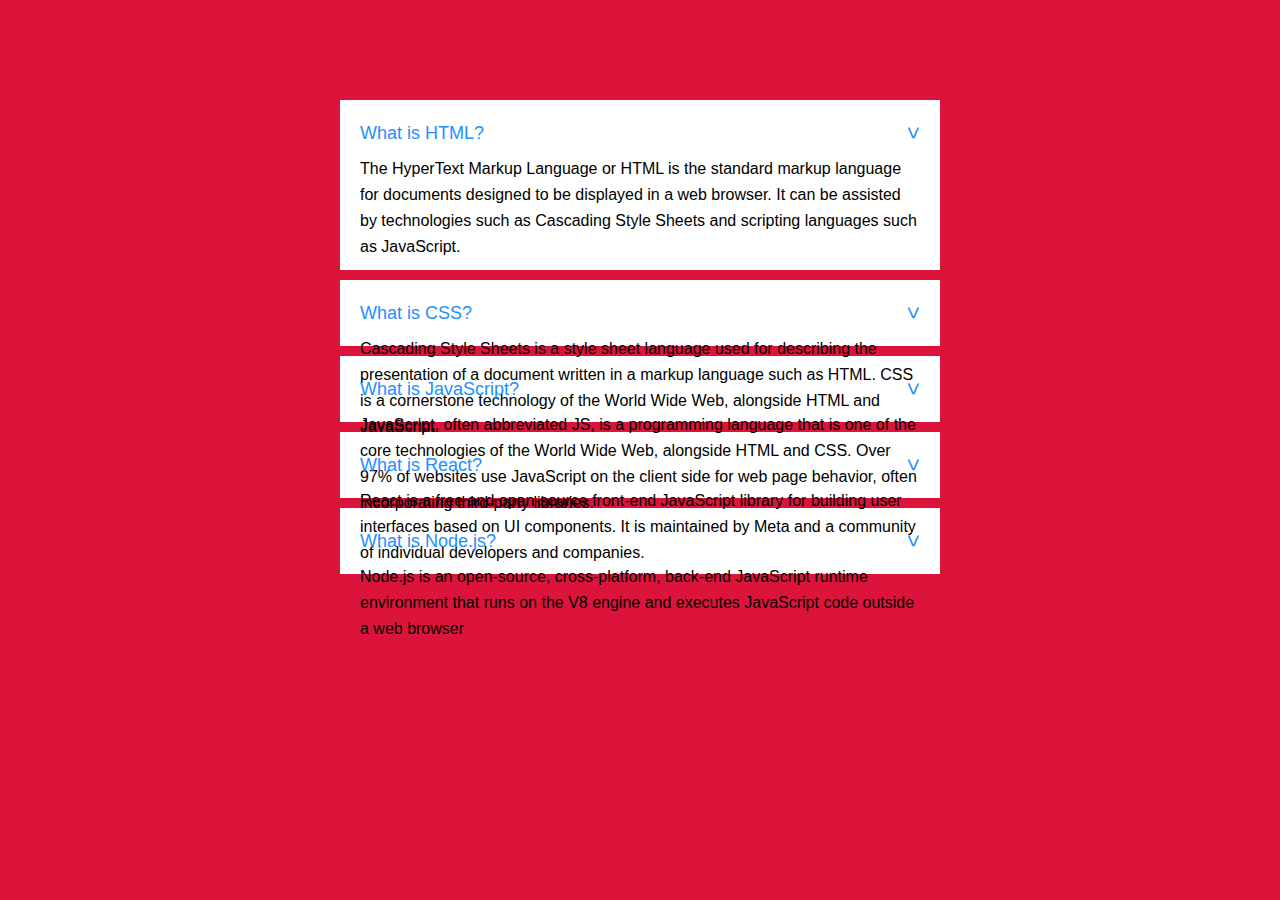
<file: Accordian/index.html>
<html lang="en">
  <head>
    <meta charset="UTF-8" />
    <meta http-equiv="X-UA-Compatible" content="IE=edge" />
    <meta name="viewport" content="width=device-width, initial-scale=1.0" />
    <title>Accordion</title>
    <link rel="stylesheet" href="style.css" />
  </head>
  <body>
    <ul id="accordion">
      <li>
        <label for="first">What is HTML? <span>&#x3e;</span></label>
        <input type="radio" name="accordion" id="first" checked />
        <div class="content">
          <p>
            The HyperText Markup Language or HTML is the standard markup
            language for documents designed to be displayed in a web browser. It
            can be assisted by technologies such as Cascading Style Sheets and
            scripting languages such as JavaScript.
          </p>
        </div>
      </li>
      <li>
        <label for="second">What is CSS? <span>&#x3e;</span></label>
        <input type="radio" name="accordion" id="second" />
        <div class="content">
          <p>
            Cascading Style Sheets is a style sheet language used for describing
            the presentation of a document written in a markup language such as
            HTML. CSS is a cornerstone technology of the World Wide Web,
            alongside HTML and JavaScript.
          </p>
        </div>
      </li>
      <li>
        <label for="third">What is JavaScript? <span>&#x3e;</span></label>
        <input type="radio" name="accordion" id="third" />
        <div class="content">
          <p>
            JavaScript, often abbreviated JS, is a programming language that is
            one of the core technologies of the World Wide Web, alongside HTML
            and CSS. Over 97% of websites use JavaScript on the client side for
            web page behavior, often incorporating third-party libraries.
          </p>
        </div>
      </li>
      <li>
        <label for="fourth">What is React? <span>&#x3e;</span></label>
        <input type="radio" name="accordion" id="fourth" />
        <div class="content">
          <p>
            React is a free and open-source front-end JavaScript library for
            building user interfaces based on UI components. It is maintained by
            Meta and a community of individual developers and companies.
          </p>
        </div>
      </li>
      <li>
        <label for="fifth">What is Node.js? <span>&#x3e;</span></label>
        <input type="radio" name="accordion" id="fifth" />
        <div class="content">
          <p>
            Node.js is an open-source, cross-platform, back-end JavaScript
            runtime environment that runs on the V8 engine and executes
            JavaScript code outside a web browser
          </p>
        </div>
      </li>
    </ul>
  </body>
</html>
</file>
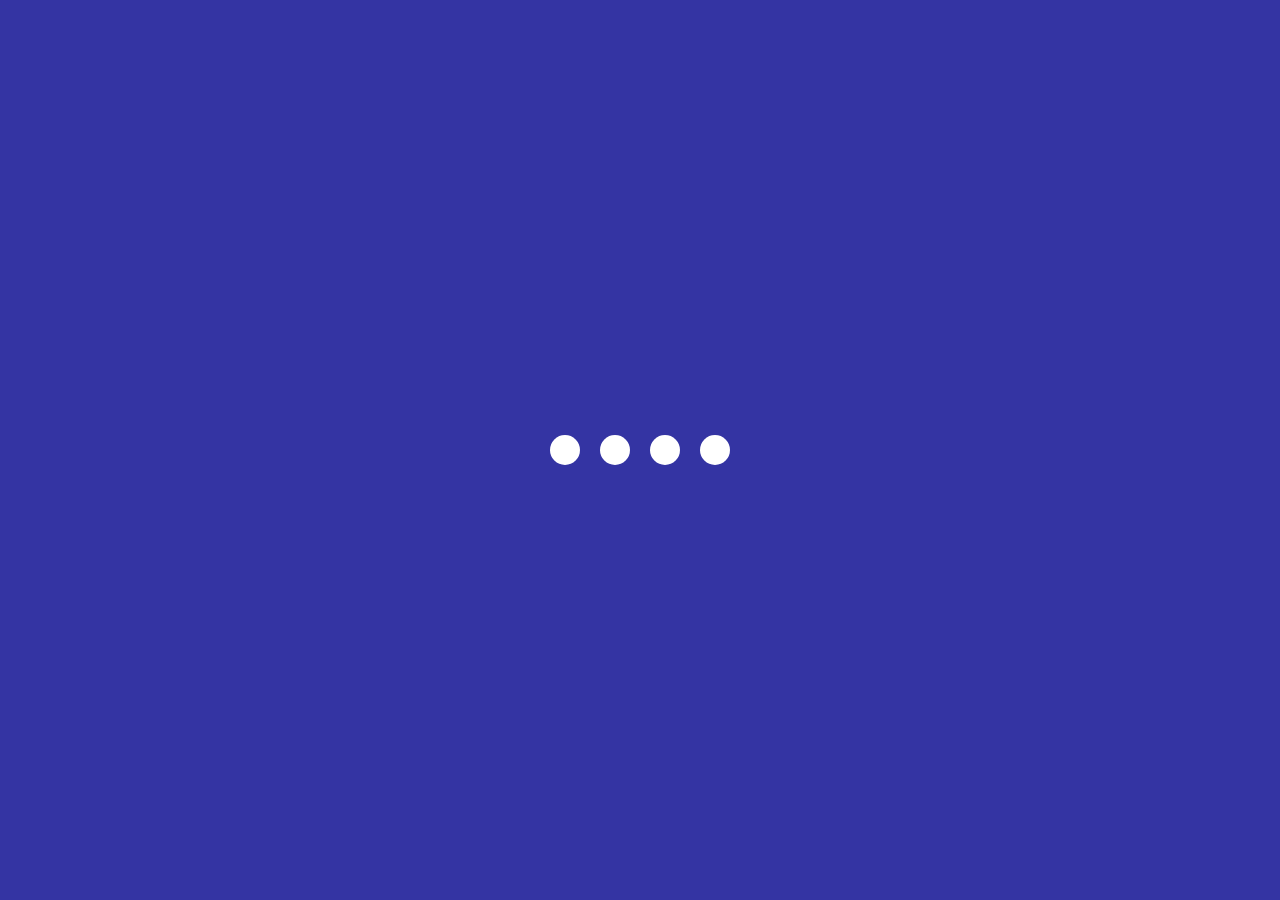
<file: creative loading animation/index.html>
<!DOCTYPE html>
<html lang="en">
<head>
    <meta charset="UTF-8">
    <meta name="viewport" content="width=device-width, initial-scale=1.0">
    <title>Loading animation</title>
    <link rel = "stylesheet" href = "style.css">
</head>
<body>
    <section class="wrapper">
        <div class="loader">
            <div class="loading one"></div>
            <div class="loading two"></div>
            <div class="loading three"></div>
            <div class="loading four"></div>
        </div>
    </section>
</body>
</html>
</file>
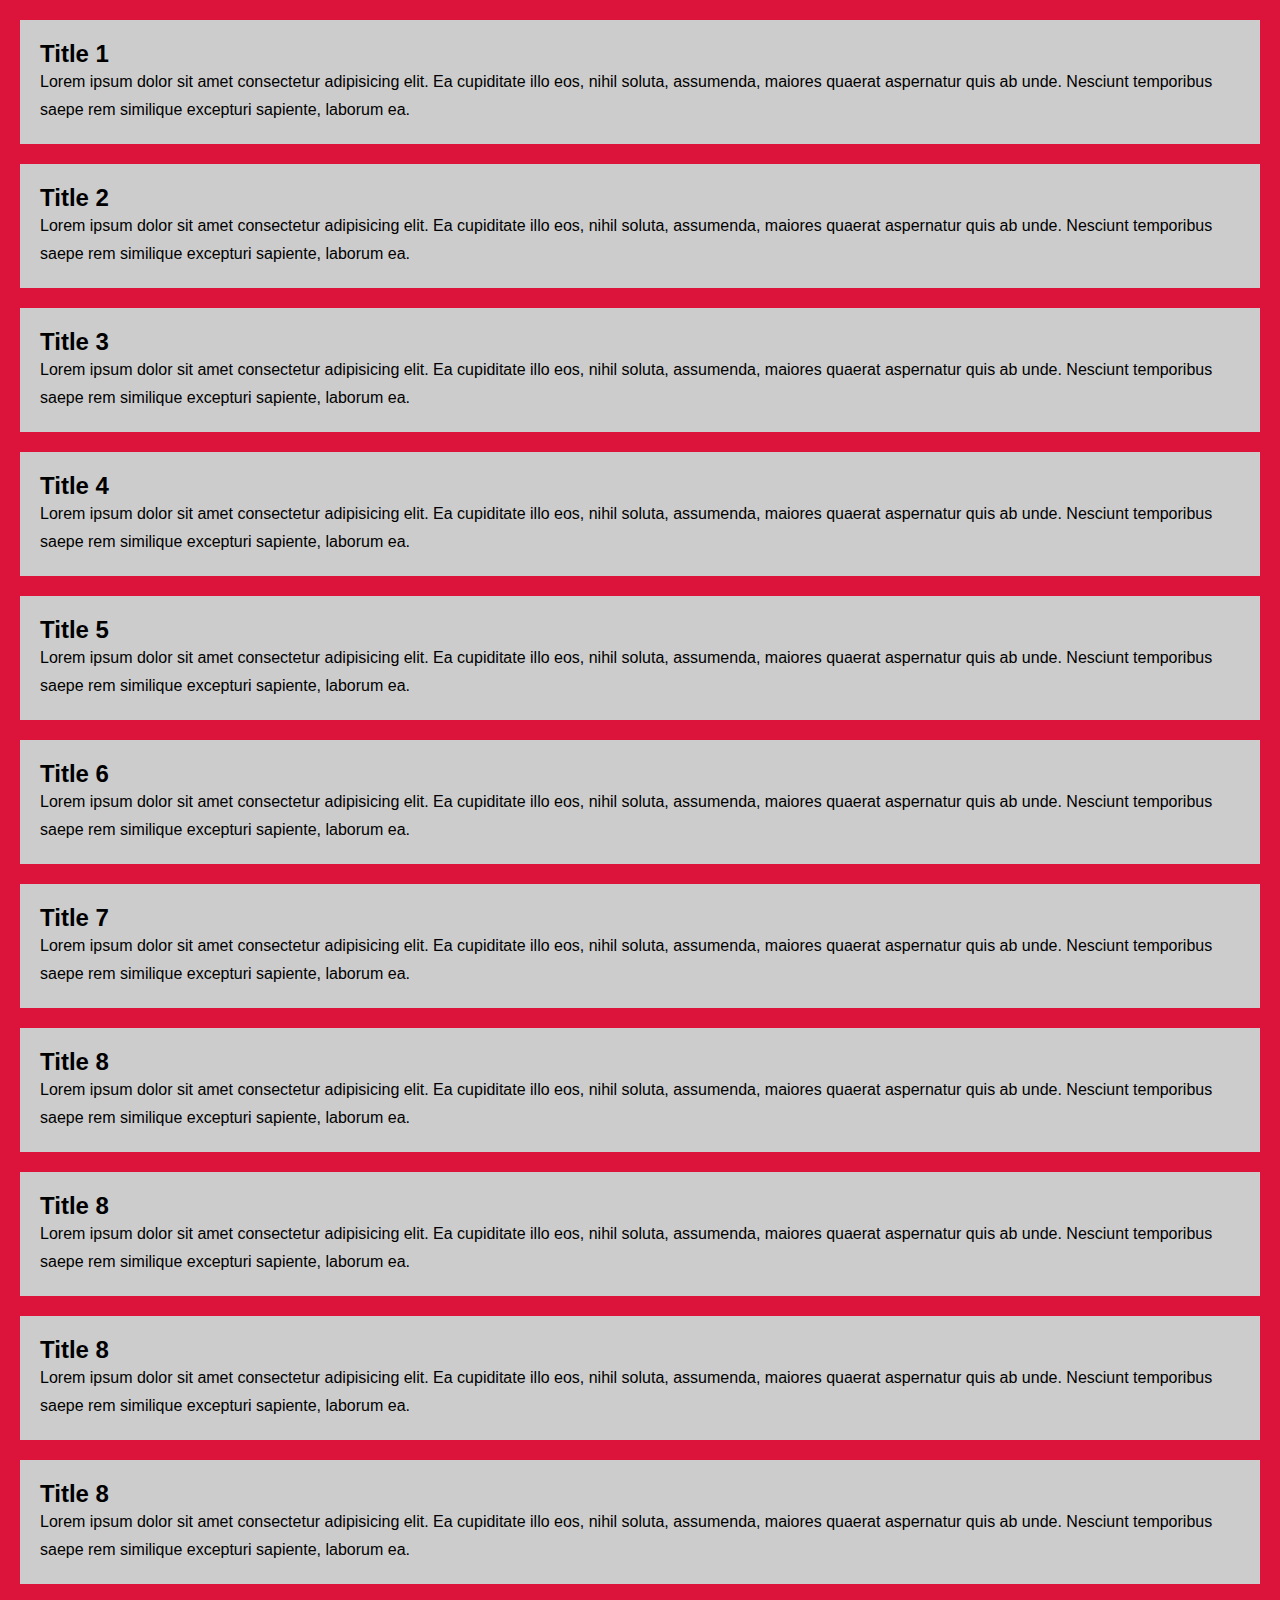
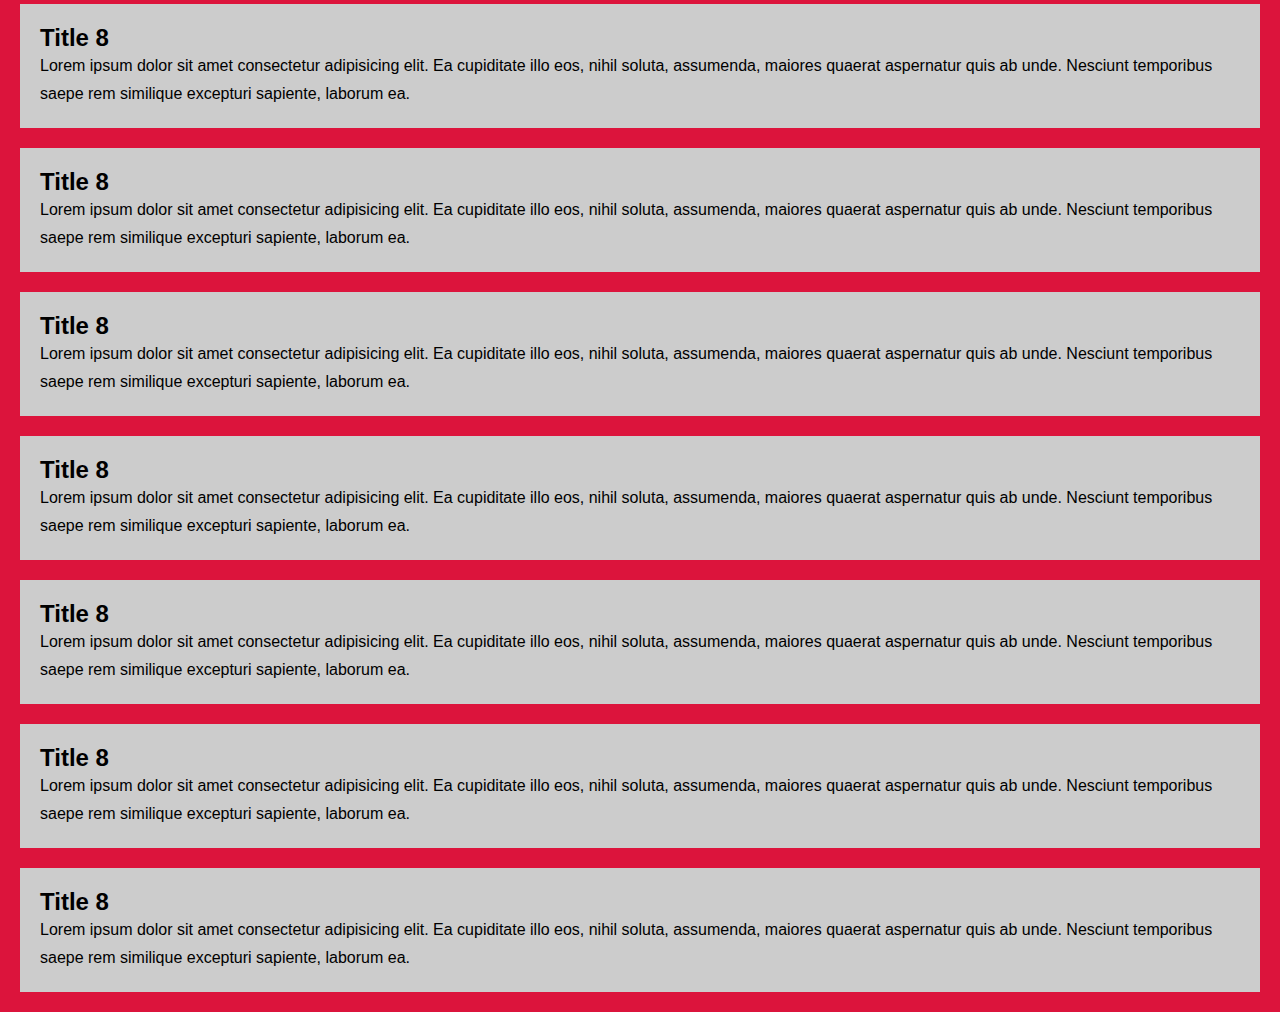
<file: Custom Scrollbar/index.html>
<html lang="en">
  <head>
    <meta charset="UTF-8" />
    <meta http-equiv="X-UA-Compatible" content="IE=edge" />
    <meta name="viewport" content="width=device-width, initial-scale=1.0" />
    <title>Custom Scrollbar</title>
    <link rel="stylesheet" href="style.css" />
  </head>
  <body>
    <section>
      <div class="card">
        <h2 class="card-title">Title 1</h2>
        <p>
          Lorem ipsum dolor sit amet consectetur adipisicing elit. Ea cupiditate
          illo eos, nihil soluta, assumenda, maiores quaerat aspernatur quis ab
          unde. Nesciunt temporibus saepe rem similique excepturi sapiente,
          laborum ea.
        </p>
      </div>
      <div class="card">
        <h2 class="card-title">Title 2</h2>
        <p>
          Lorem ipsum dolor sit amet consectetur adipisicing elit. Ea cupiditate
          illo eos, nihil soluta, assumenda, maiores quaerat aspernatur quis ab
          unde. Nesciunt temporibus saepe rem similique excepturi sapiente,
          laborum ea.
        </p>
      </div>
      <div class="card">
        <h2 class="card-title">Title 3</h2>
        <p>
          Lorem ipsum dolor sit amet consectetur adipisicing elit. Ea cupiditate
          illo eos, nihil soluta, assumenda, maiores quaerat aspernatur quis ab
          unde. Nesciunt temporibus saepe rem similique excepturi sapiente,
          laborum ea.
        </p>
      </div>
      <div class="card">
        <h2 class="card-title">Title 4</h2>
        <p>
          Lorem ipsum dolor sit amet consectetur adipisicing elit. Ea cupiditate
          illo eos, nihil soluta, assumenda, maiores quaerat aspernatur quis ab
          unde. Nesciunt temporibus saepe rem similique excepturi sapiente,
          laborum ea.
        </p>
      </div>
      <div class="card">
        <h2 class="card-title">Title 5</h2>
        <p>
          Lorem ipsum dolor sit amet consectetur adipisicing elit. Ea cupiditate
          illo eos, nihil soluta, assumenda, maiores quaerat aspernatur quis ab
          unde. Nesciunt temporibus saepe rem similique excepturi sapiente,
          laborum ea.
        </p>
      </div>
      <div class="card">
        <h2 class="card-title">Title 6</h2>
        <p>
          Lorem ipsum dolor sit amet consectetur adipisicing elit. Ea cupiditate
          illo eos, nihil soluta, assumenda, maiores quaerat aspernatur quis ab
          unde. Nesciunt temporibus saepe rem similique excepturi sapiente,
          laborum ea.
        </p>
      </div>
      <div class="card">
        <h2 class="card-title">Title 7</h2>
        <p>
          Lorem ipsum dolor sit amet consectetur adipisicing elit. Ea cupiditate
          illo eos, nihil soluta, assumenda, maiores quaerat aspernatur quis ab
          unde. Nesciunt temporibus saepe rem similique excepturi sapiente,
          laborum ea.
        </p>
      </div>
      <div class="card">
        <h2 class="card-title">Title 8</h2>
        <p>
          Lorem ipsum dolor sit amet consectetur adipisicing elit. Ea cupiditate
          illo eos, nihil soluta, assumenda, maiores quaerat aspernatur quis ab
          unde. Nesciunt temporibus saepe rem similique excepturi sapiente,
          laborum ea.
        </p>
      </div>
      <div class="card">
        <h2 class="card-title">Title 8</h2>
        <p>
          Lorem ipsum dolor sit amet consectetur adipisicing elit. Ea cupiditate
          illo eos, nihil soluta, assumenda, maiores quaerat aspernatur quis ab
          unde. Nesciunt temporibus saepe rem similique excepturi sapiente,
          laborum ea.
        </p>
      </div>
      <div class="card">
        <h2 class="card-title">Title 8</h2>
        <p>
          Lorem ipsum dolor sit amet consectetur adipisicing elit. Ea cupiditate
          illo eos, nihil soluta, assumenda, maiores quaerat aspernatur quis ab
          unde. Nesciunt temporibus saepe rem similique excepturi sapiente,
          laborum ea.
        </p>
      </div>
      <div class="card">
        <h2 class="card-title">Title 8</h2>
        <p>
          Lorem ipsum dolor sit amet consectetur adipisicing elit. Ea cupiditate
          illo eos, nihil soluta, assumenda, maiores quaerat aspernatur quis ab
          unde. Nesciunt temporibus saepe rem similique excepturi sapiente,
          laborum ea.
        </p>
      </div>
      <div class="card">
        <h2 class="card-title">Title 8</h2>
        <p>
          Lorem ipsum dolor sit amet consectetur adipisicing elit. Ea cupiditate
          illo eos, nihil soluta, assumenda, maiores quaerat aspernatur quis ab
          unde. Nesciunt temporibus saepe rem similique excepturi sapiente,
          laborum ea.
        </p>
      </div>
      <div class="card">
        <h2 class="card-title">Title 8</h2>
        <p>
          Lorem ipsum dolor sit amet consectetur adipisicing elit. Ea cupiditate
          illo eos, nihil soluta, assumenda, maiores quaerat aspernatur quis ab
          unde. Nesciunt temporibus saepe rem similique excepturi sapiente,
          laborum ea.
        </p>
      </div>
      <div class="card">
        <h2 class="card-title">Title 8</h2>
        <p>
          Lorem ipsum dolor sit amet consectetur adipisicing elit. Ea cupiditate
          illo eos, nihil soluta, assumenda, maiores quaerat aspernatur quis ab
          unde. Nesciunt temporibus saepe rem similique excepturi sapiente,
          laborum ea.
        </p>
      </div>
      <div class="card">
        <h2 class="card-title">Title 8</h2>
        <p>
          Lorem ipsum dolor sit amet consectetur adipisicing elit. Ea cupiditate
          illo eos, nihil soluta, assumenda, maiores quaerat aspernatur quis ab
          unde. Nesciunt temporibus saepe rem similique excepturi sapiente,
          laborum ea.
        </p>
      </div>
      <div class="card">
        <h2 class="card-title">Title 8</h2>
        <p>
          Lorem ipsum dolor sit amet consectetur adipisicing elit. Ea cupiditate
          illo eos, nihil soluta, assumenda, maiores quaerat aspernatur quis ab
          unde. Nesciunt temporibus saepe rem similique excepturi sapiente,
          laborum ea.
        </p>
      </div>
      <div class="card">
        <h2 class="card-title">Title 8</h2>
        <p>
          Lorem ipsum dolor sit amet consectetur adipisicing elit. Ea cupiditate
          illo eos, nihil soluta, assumenda, maiores quaerat aspernatur quis ab
          unde. Nesciunt temporibus saepe rem similique excepturi sapiente,
          laborum ea.
        </p>
      </div>
      <div class="card">
        <h2 class="card-title">Title 8</h2>
        <p>
          Lorem ipsum dolor sit amet consectetur adipisicing elit. Ea cupiditate
          illo eos, nihil soluta, assumenda, maiores quaerat aspernatur quis ab
          unde. Nesciunt temporibus saepe rem similique excepturi sapiente,
          laborum ea.
        </p>
      </div>
    </section>
  </body>
</html>
</file>
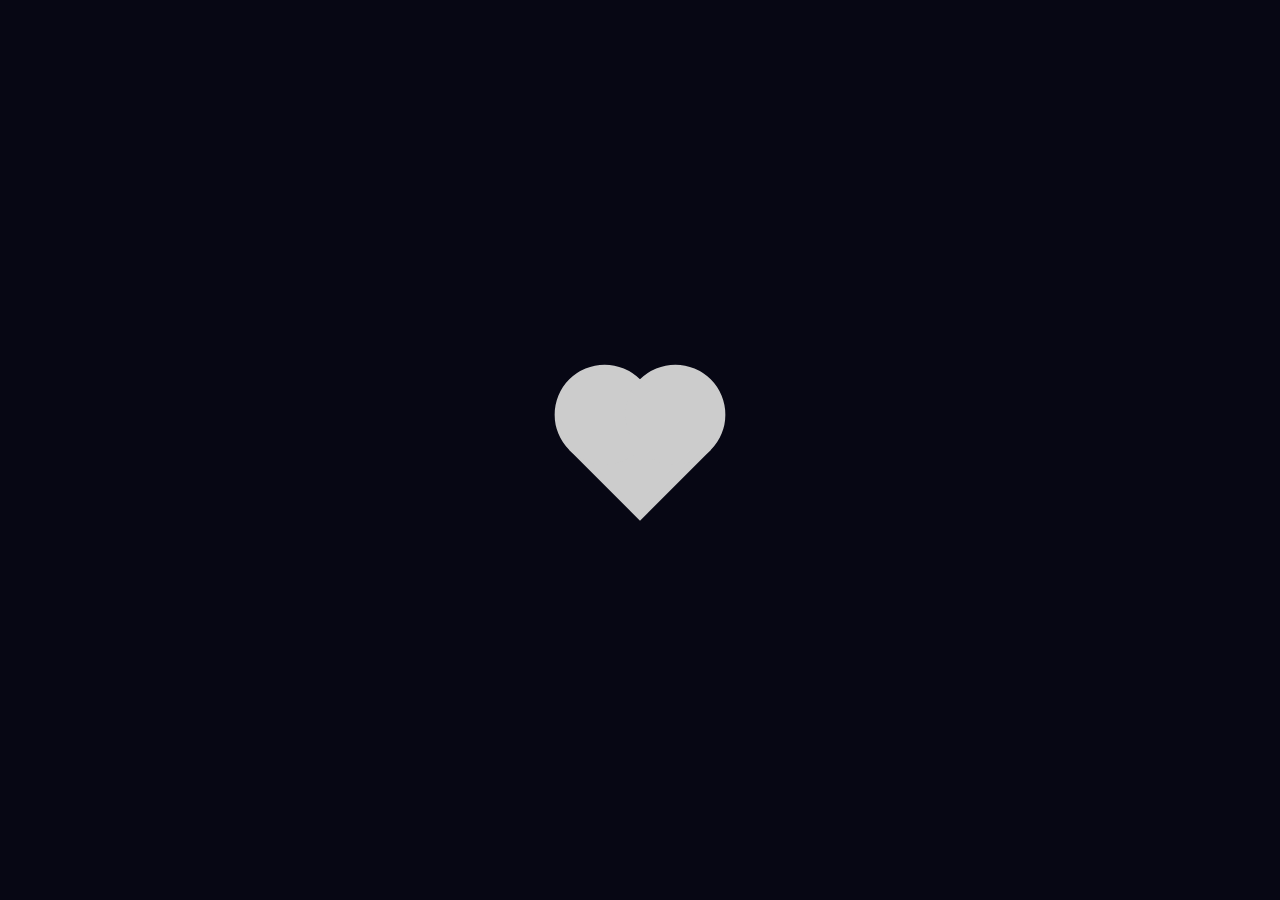
<file: Heart/index.html>
<html lang="en">
  <head>
    <meta charset="UTF-8" />
    <meta http-equiv="X-UA-Compatible" content="IE=edge" />
    <meta name="viewport" content="width=device-width, initial-scale=1.0" />
    <title>Heart</title>
    <link rel="stylesheet" href="style.css" />
  </head>
  <body>
    <div class="gray-heart"></div>
    <div class="red-heart"></div>

    <script src="app.js"></script>
  </body>
</html>
</file>
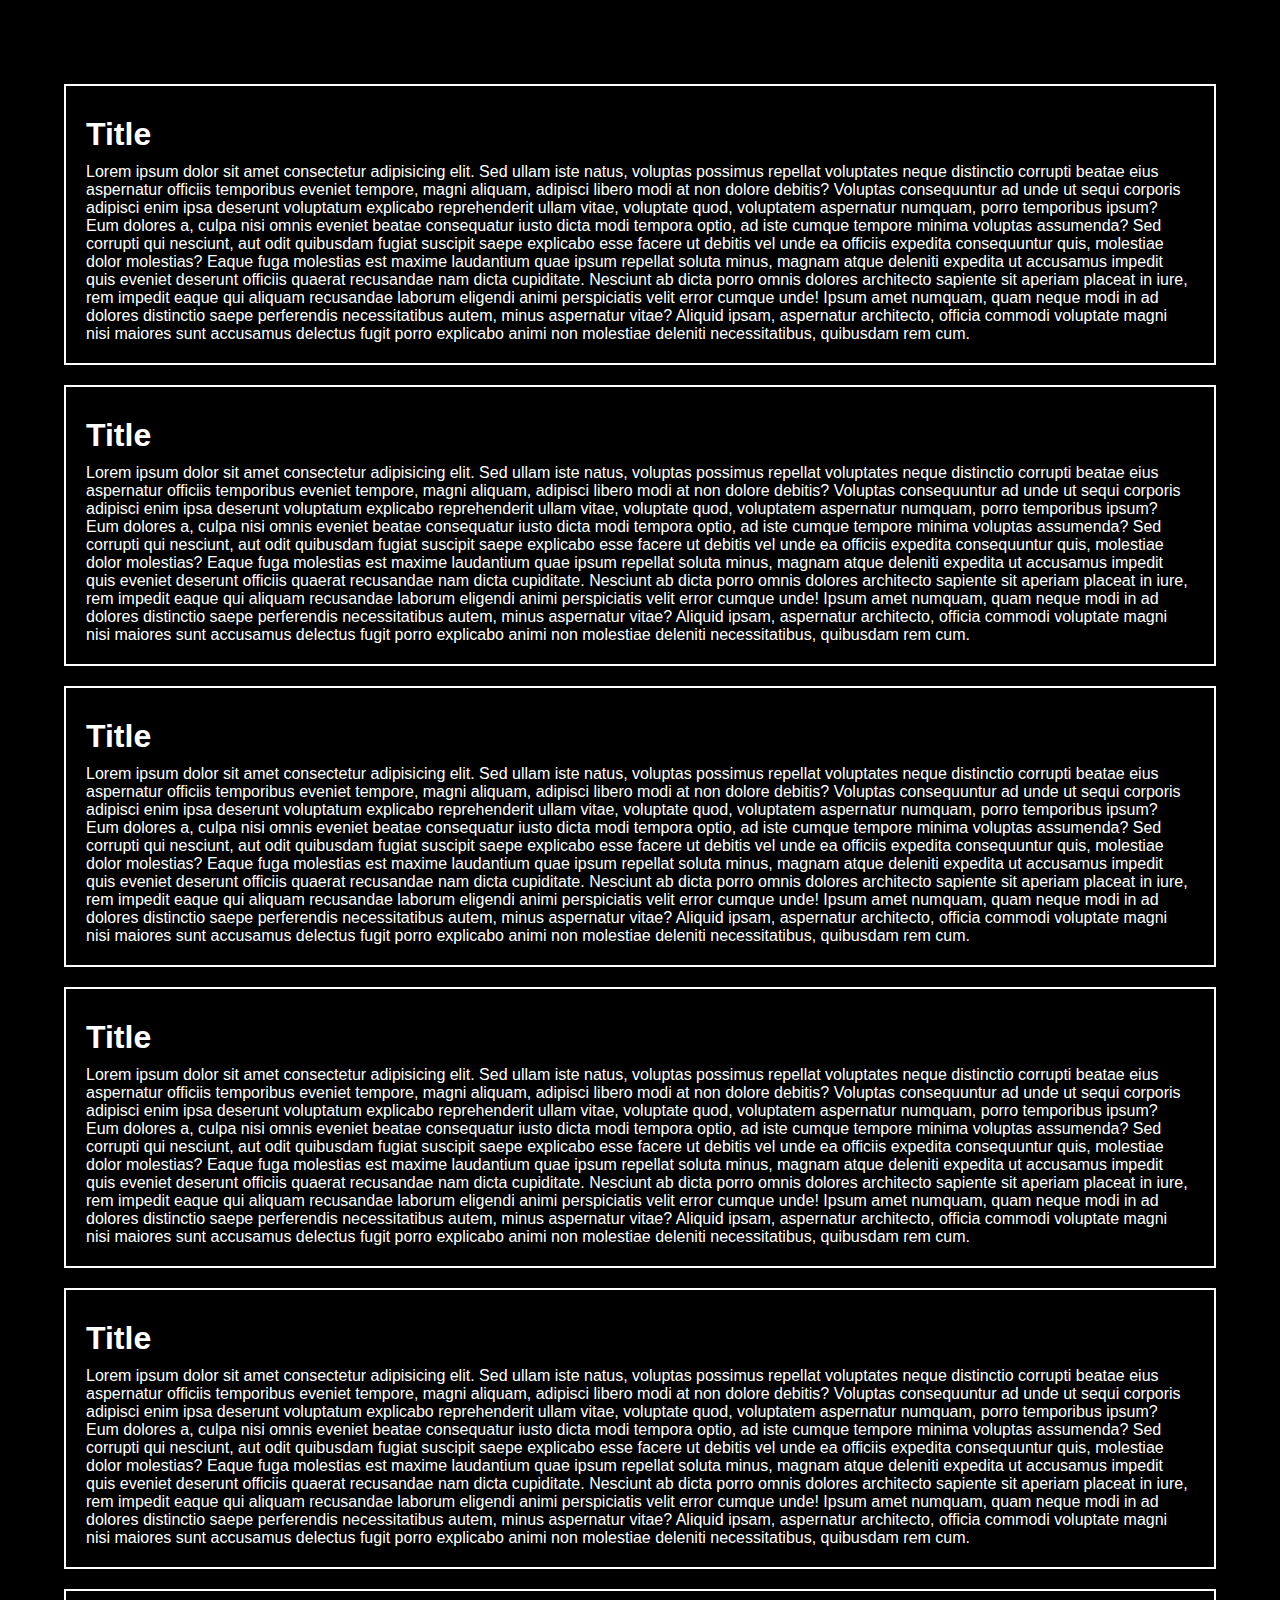
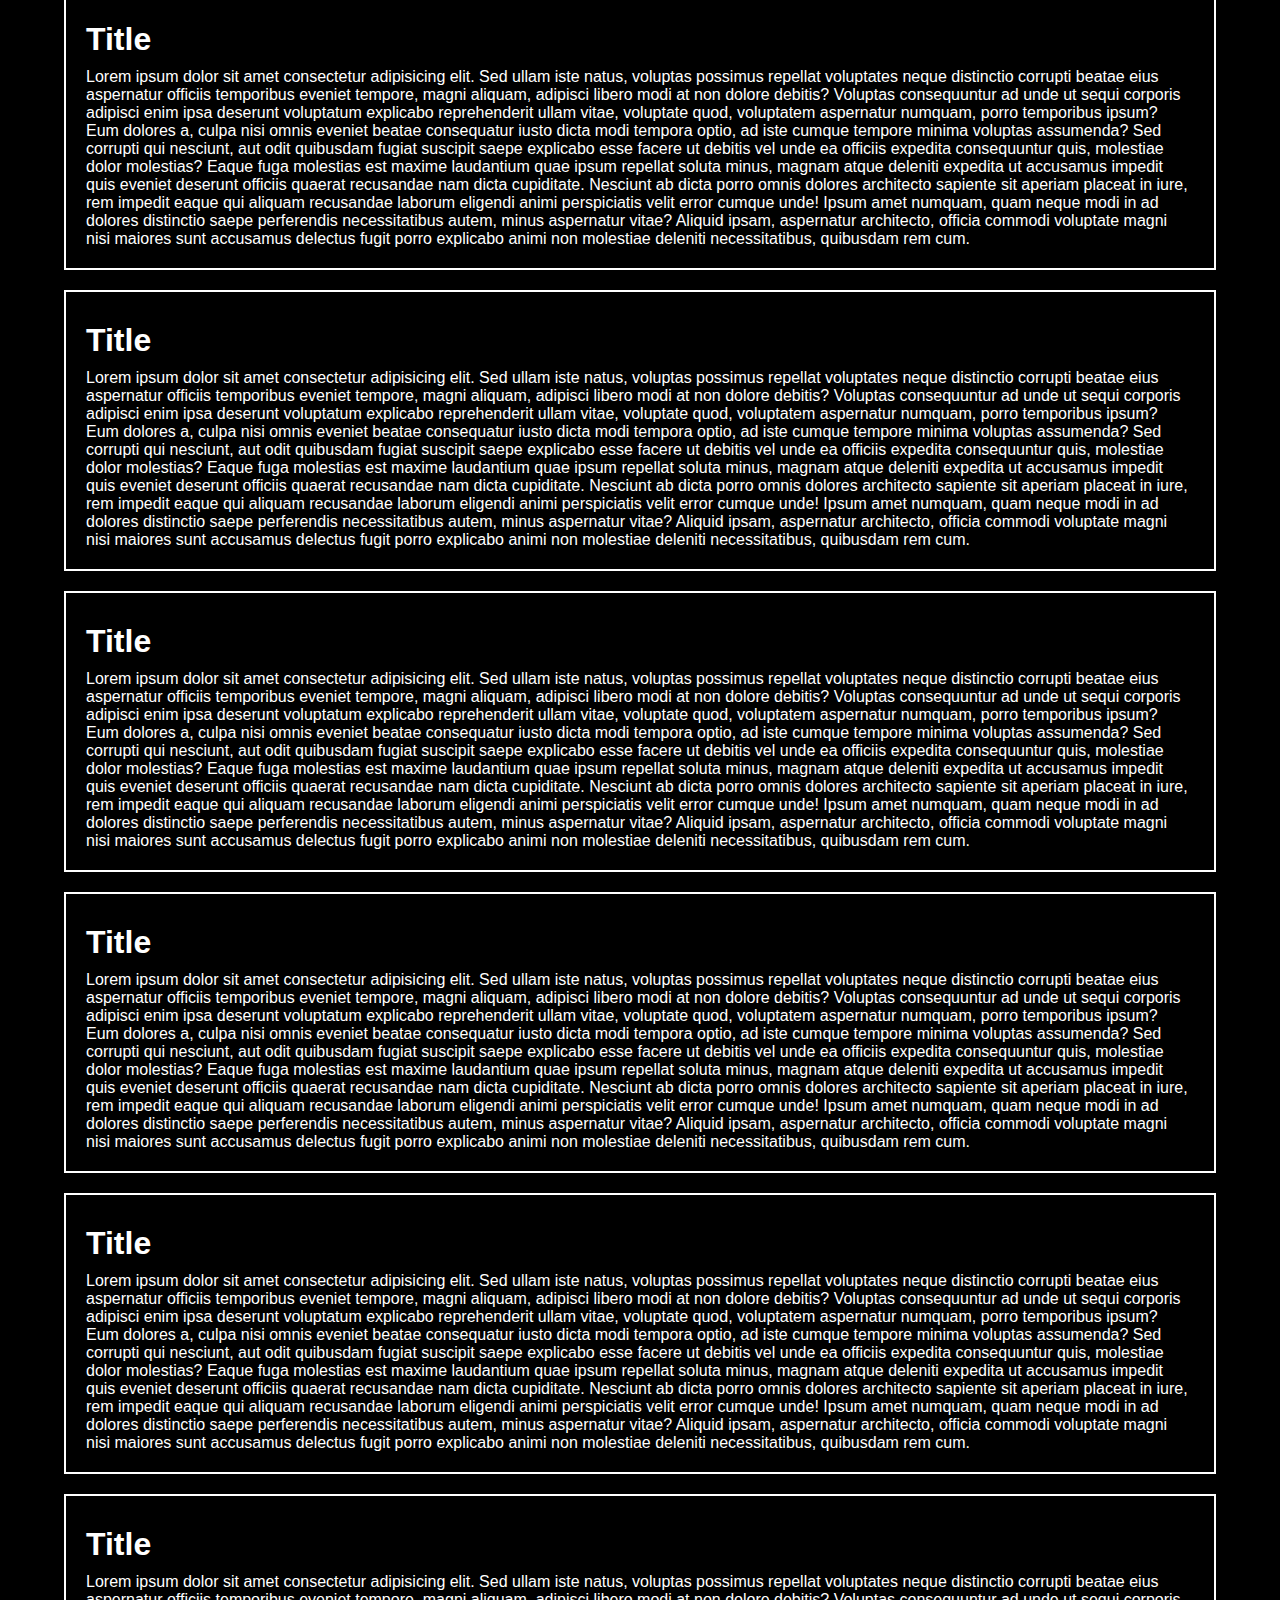
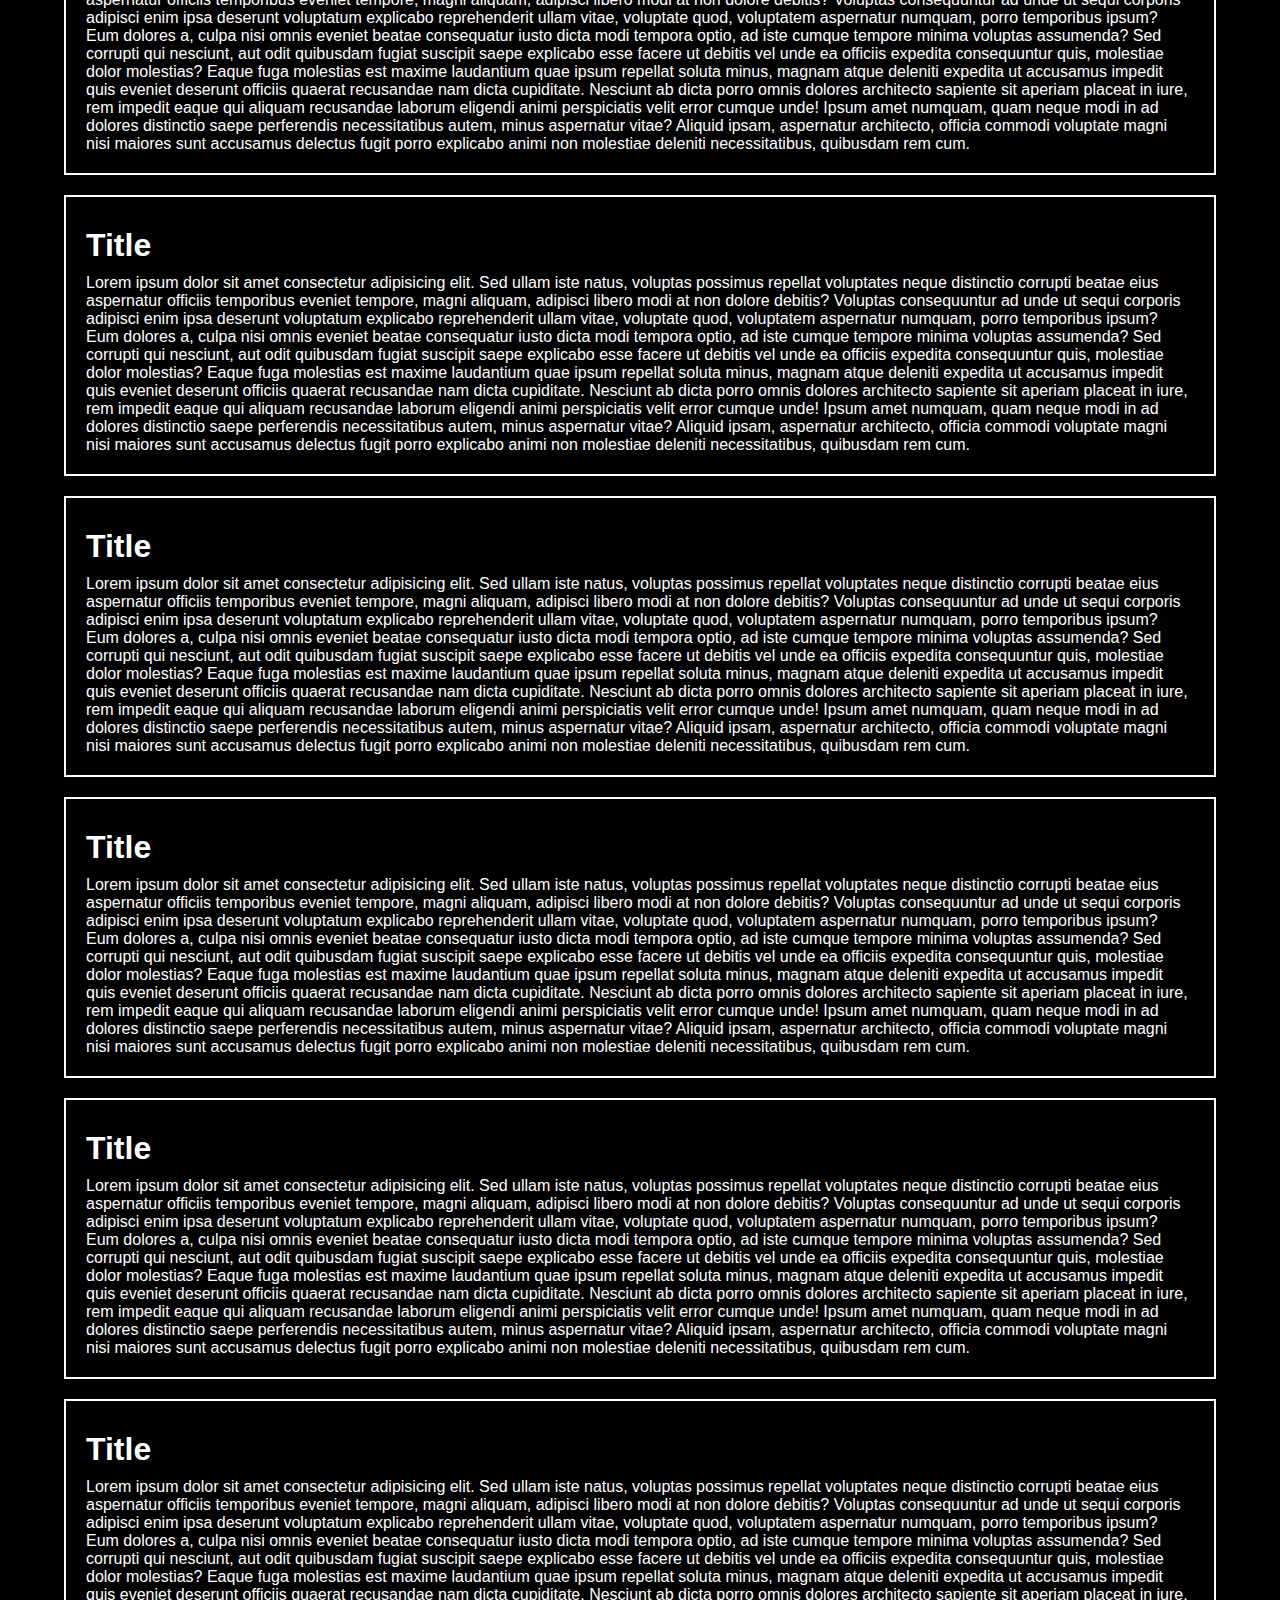
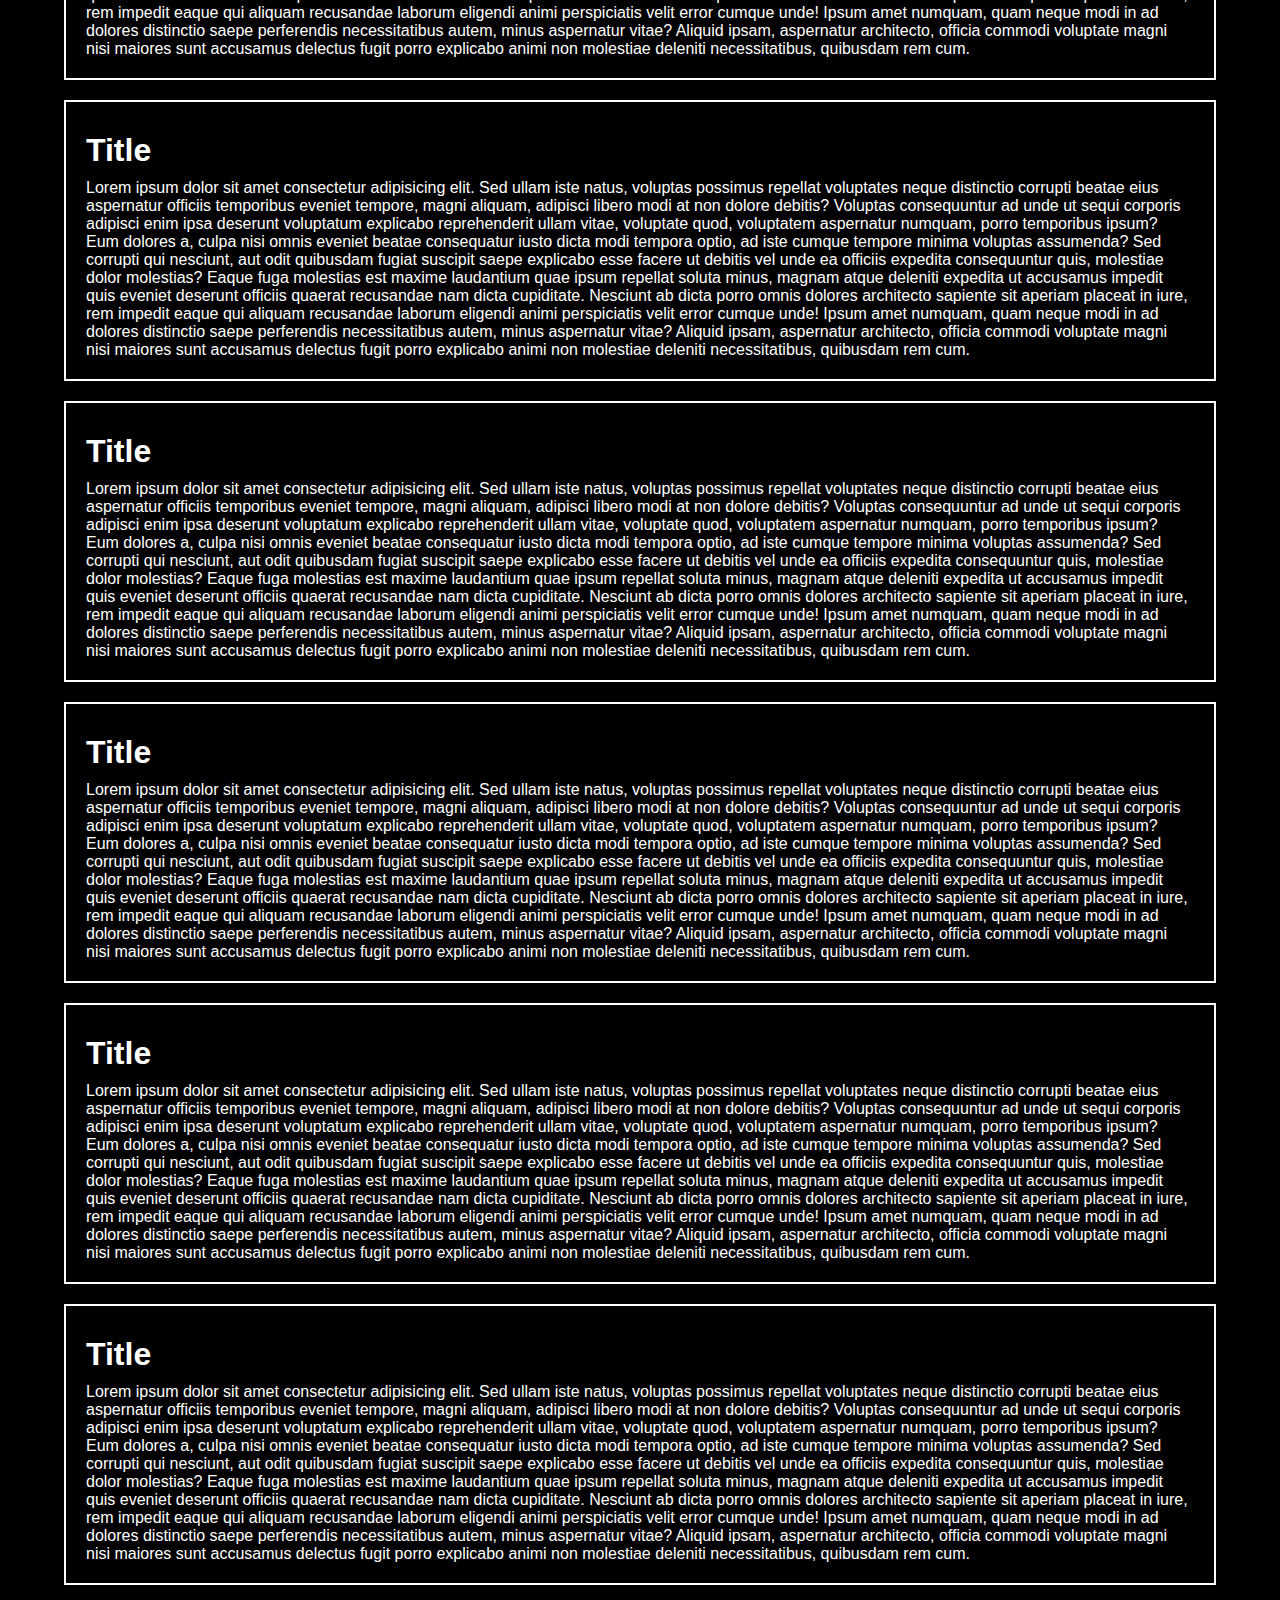
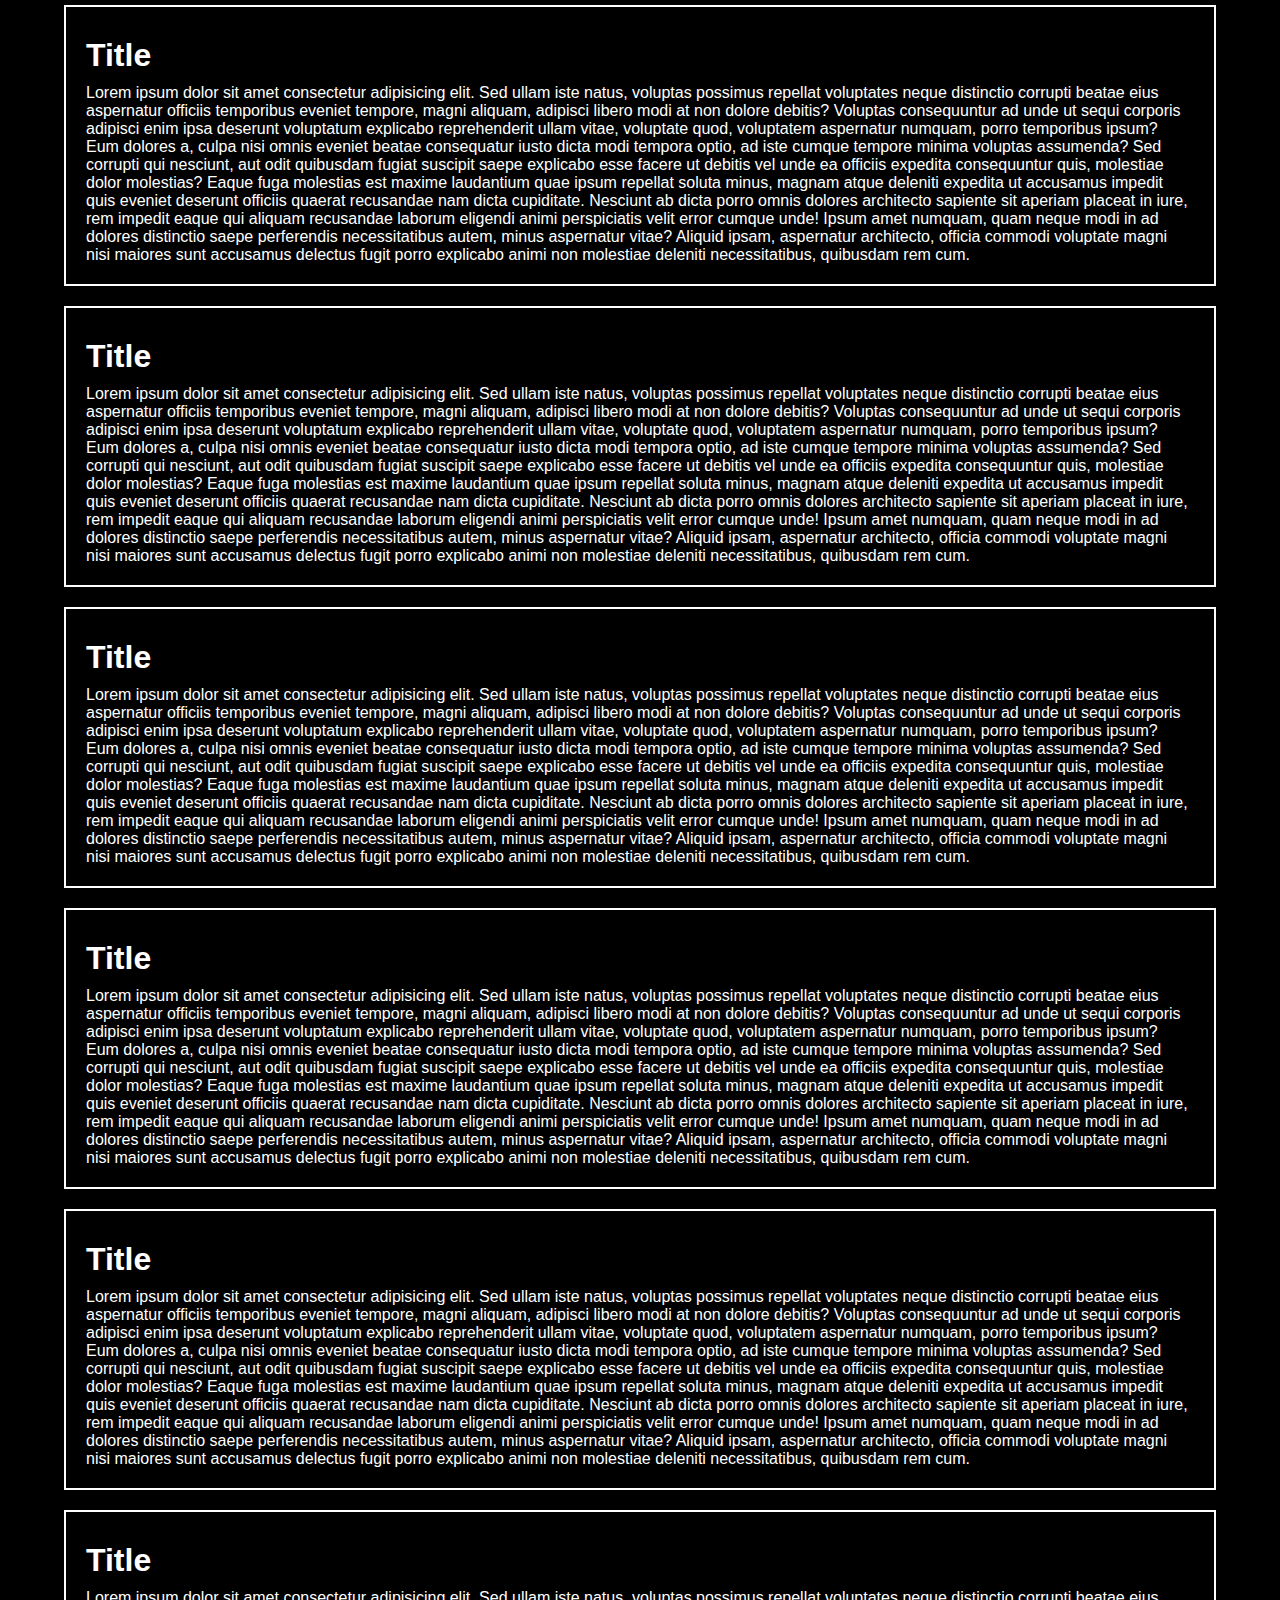
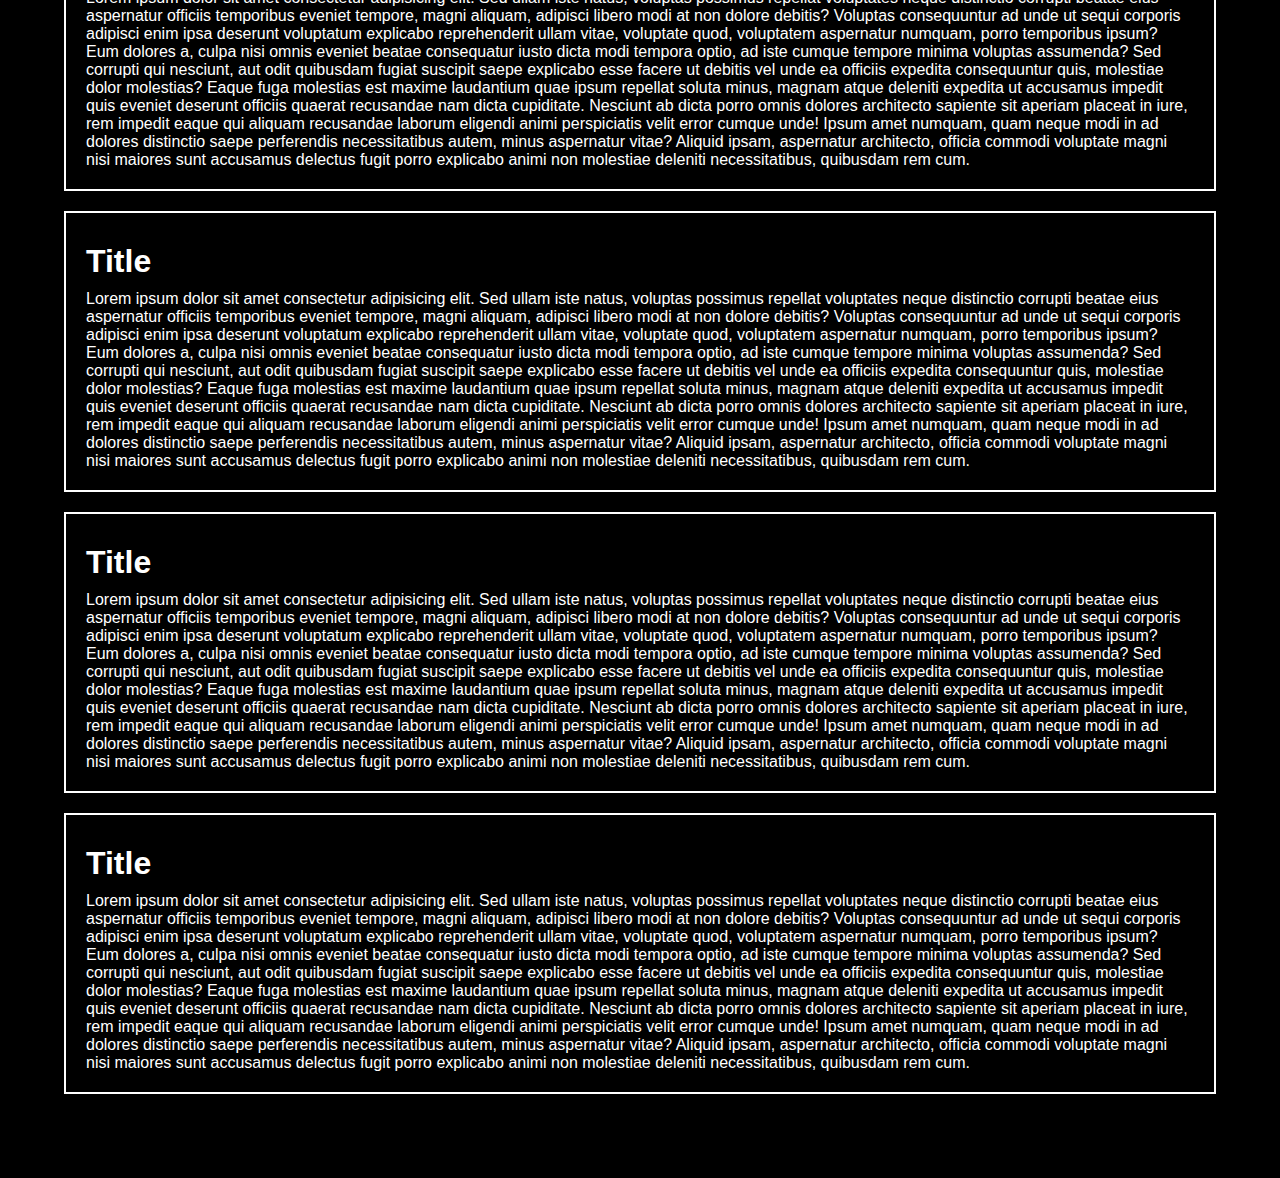
<file: Page scroll indicator/index.html>
<!DOCTYPE html>
<html>
  <head>
    <meta charset="utf-8" />
    <meta http-equiv="X-UA-Compatible" content="IE=edge" />
    <meta name="viewport" content="width=device-width,initial-scale=1.0" />
    <title>Page Scroll Indicator</title>
    <link rel="stylesheet" href="style.css" />
  </head>
  <body>
    <div class="content">
      <!-- (section>h1{Title}+p{lorem200})*30 -->
      <section>
        <h1>Title</h1>
        <p>Lorem ipsum dolor sit amet consectetur adipisicing elit. Sed ullam iste natus, voluptas possimus repellat voluptates neque distinctio corrupti beatae eius aspernatur officiis temporibus eveniet tempore, magni aliquam, adipisci libero modi at non dolore debitis? Voluptas consequuntur ad unde ut sequi corporis adipisci enim ipsa deserunt voluptatum explicabo reprehenderit ullam vitae, voluptate quod, voluptatem aspernatur numquam, porro temporibus ipsum? Eum dolores a, culpa nisi omnis eveniet beatae consequatur iusto dicta modi tempora optio, ad iste cumque tempore minima voluptas assumenda? Sed corrupti qui nesciunt, aut odit quibusdam fugiat suscipit saepe explicabo esse facere ut debitis vel unde ea officiis expedita consequuntur quis, molestiae dolor molestias? Eaque fuga molestias est maxime laudantium quae ipsum repellat soluta minus, magnam atque deleniti expedita ut accusamus impedit quis eveniet deserunt officiis quaerat recusandae nam dicta cupiditate. Nesciunt ab dicta porro omnis dolores architecto sapiente sit aperiam placeat in iure, rem impedit eaque qui aliquam recusandae laborum eligendi animi perspiciatis velit error cumque unde! Ipsum amet numquam, quam neque modi in ad dolores distinctio saepe perferendis necessitatibus autem, minus aspernatur vitae? Aliquid ipsam, aspernatur architecto, officia commodi voluptate magni nisi maiores sunt accusamus delectus fugit porro explicabo animi non molestiae deleniti necessitatibus, quibusdam rem cum.</p>
      </section>
      <section>
        <h1>Title</h1>
        <p>Lorem ipsum dolor sit amet consectetur adipisicing elit. Sed ullam iste natus, voluptas possimus repellat voluptates neque distinctio corrupti beatae eius aspernatur officiis temporibus eveniet tempore, magni aliquam, adipisci libero modi at non dolore debitis? Voluptas consequuntur ad unde ut sequi corporis adipisci enim ipsa deserunt voluptatum explicabo reprehenderit ullam vitae, voluptate quod, voluptatem aspernatur numquam, porro temporibus ipsum? Eum dolores a, culpa nisi omnis eveniet beatae consequatur iusto dicta modi tempora optio, ad iste cumque tempore minima voluptas assumenda? Sed corrupti qui nesciunt, aut odit quibusdam fugiat suscipit saepe explicabo esse facere ut debitis vel unde ea officiis expedita consequuntur quis, molestiae dolor molestias? Eaque fuga molestias est maxime laudantium quae ipsum repellat soluta minus, magnam atque deleniti expedita ut accusamus impedit quis eveniet deserunt officiis quaerat recusandae nam dicta cupiditate. Nesciunt ab dicta porro omnis dolores architecto sapiente sit aperiam placeat in iure, rem impedit eaque qui aliquam recusandae laborum eligendi animi perspiciatis velit error cumque unde! Ipsum amet numquam, quam neque modi in ad dolores distinctio saepe perferendis necessitatibus autem, minus aspernatur vitae? Aliquid ipsam, aspernatur architecto, officia commodi voluptate magni nisi maiores sunt accusamus delectus fugit porro explicabo animi non molestiae deleniti necessitatibus, quibusdam rem cum.</p>
      </section>
      <section>
        <h1>Title</h1>
        <p>Lorem ipsum dolor sit amet consectetur adipisicing elit. Sed ullam iste natus, voluptas possimus repellat voluptates neque distinctio corrupti beatae eius aspernatur officiis temporibus eveniet tempore, magni aliquam, adipisci libero modi at non dolore debitis? Voluptas consequuntur ad unde ut sequi corporis adipisci enim ipsa deserunt voluptatum explicabo reprehenderit ullam vitae, voluptate quod, voluptatem aspernatur numquam, porro temporibus ipsum? Eum dolores a, culpa nisi omnis eveniet beatae consequatur iusto dicta modi tempora optio, ad iste cumque tempore minima voluptas assumenda? Sed corrupti qui nesciunt, aut odit quibusdam fugiat suscipit saepe explicabo esse facere ut debitis vel unde ea officiis expedita consequuntur quis, molestiae dolor molestias? Eaque fuga molestias est maxime laudantium quae ipsum repellat soluta minus, magnam atque deleniti expedita ut accusamus impedit quis eveniet deserunt officiis quaerat recusandae nam dicta cupiditate. Nesciunt ab dicta porro omnis dolores architecto sapiente sit aperiam placeat in iure, rem impedit eaque qui aliquam recusandae laborum eligendi animi perspiciatis velit error cumque unde! Ipsum amet numquam, quam neque modi in ad dolores distinctio saepe perferendis necessitatibus autem, minus aspernatur vitae? Aliquid ipsam, aspernatur architecto, officia commodi voluptate magni nisi maiores sunt accusamus delectus fugit porro explicabo animi non molestiae deleniti necessitatibus, quibusdam rem cum.</p>
      </section>
      <section>
        <h1>Title</h1>
        <p>Lorem ipsum dolor sit amet consectetur adipisicing elit. Sed ullam iste natus, voluptas possimus repellat voluptates neque distinctio corrupti beatae eius aspernatur officiis temporibus eveniet tempore, magni aliquam, adipisci libero modi at non dolore debitis? Voluptas consequuntur ad unde ut sequi corporis adipisci enim ipsa deserunt voluptatum explicabo reprehenderit ullam vitae, voluptate quod, voluptatem aspernatur numquam, porro temporibus ipsum? Eum dolores a, culpa nisi omnis eveniet beatae consequatur iusto dicta modi tempora optio, ad iste cumque tempore minima voluptas assumenda? Sed corrupti qui nesciunt, aut odit quibusdam fugiat suscipit saepe explicabo esse facere ut debitis vel unde ea officiis expedita consequuntur quis, molestiae dolor molestias? Eaque fuga molestias est maxime laudantium quae ipsum repellat soluta minus, magnam atque deleniti expedita ut accusamus impedit quis eveniet deserunt officiis quaerat recusandae nam dicta cupiditate. Nesciunt ab dicta porro omnis dolores architecto sapiente sit aperiam placeat in iure, rem impedit eaque qui aliquam recusandae laborum eligendi animi perspiciatis velit error cumque unde! Ipsum amet numquam, quam neque modi in ad dolores distinctio saepe perferendis necessitatibus autem, minus aspernatur vitae? Aliquid ipsam, aspernatur architecto, officia commodi voluptate magni nisi maiores sunt accusamus delectus fugit porro explicabo animi non molestiae deleniti necessitatibus, quibusdam rem cum.</p>
      </section>
      <section>
        <h1>Title</h1>
        <p>Lorem ipsum dolor sit amet consectetur adipisicing elit. Sed ullam iste natus, voluptas possimus repellat voluptates neque distinctio corrupti beatae eius aspernatur officiis temporibus eveniet tempore, magni aliquam, adipisci libero modi at non dolore debitis? Voluptas consequuntur ad unde ut sequi corporis adipisci enim ipsa deserunt voluptatum explicabo reprehenderit ullam vitae, voluptate quod, voluptatem aspernatur numquam, porro temporibus ipsum? Eum dolores a, culpa nisi omnis eveniet beatae consequatur iusto dicta modi tempora optio, ad iste cumque tempore minima voluptas assumenda? Sed corrupti qui nesciunt, aut odit quibusdam fugiat suscipit saepe explicabo esse facere ut debitis vel unde ea officiis expedita consequuntur quis, molestiae dolor molestias? Eaque fuga molestias est maxime laudantium quae ipsum repellat soluta minus, magnam atque deleniti expedita ut accusamus impedit quis eveniet deserunt officiis quaerat recusandae nam dicta cupiditate. Nesciunt ab dicta porro omnis dolores architecto sapiente sit aperiam placeat in iure, rem impedit eaque qui aliquam recusandae laborum eligendi animi perspiciatis velit error cumque unde! Ipsum amet numquam, quam neque modi in ad dolores distinctio saepe perferendis necessitatibus autem, minus aspernatur vitae? Aliquid ipsam, aspernatur architecto, officia commodi voluptate magni nisi maiores sunt accusamus delectus fugit porro explicabo animi non molestiae deleniti necessitatibus, quibusdam rem cum.</p>
      </section>
      <section>
        <h1>Title</h1>
        <p>Lorem ipsum dolor sit amet consectetur adipisicing elit. Sed ullam iste natus, voluptas possimus repellat voluptates neque distinctio corrupti beatae eius aspernatur officiis temporibus eveniet tempore, magni aliquam, adipisci libero modi at non dolore debitis? Voluptas consequuntur ad unde ut sequi corporis adipisci enim ipsa deserunt voluptatum explicabo reprehenderit ullam vitae, voluptate quod, voluptatem aspernatur numquam, porro temporibus ipsum? Eum dolores a, culpa nisi omnis eveniet beatae consequatur iusto dicta modi tempora optio, ad iste cumque tempore minima voluptas assumenda? Sed corrupti qui nesciunt, aut odit quibusdam fugiat suscipit saepe explicabo esse facere ut debitis vel unde ea officiis expedita consequuntur quis, molestiae dolor molestias? Eaque fuga molestias est maxime laudantium quae ipsum repellat soluta minus, magnam atque deleniti expedita ut accusamus impedit quis eveniet deserunt officiis quaerat recusandae nam dicta cupiditate. Nesciunt ab dicta porro omnis dolores architecto sapiente sit aperiam placeat in iure, rem impedit eaque qui aliquam recusandae laborum eligendi animi perspiciatis velit error cumque unde! Ipsum amet numquam, quam neque modi in ad dolores distinctio saepe perferendis necessitatibus autem, minus aspernatur vitae? Aliquid ipsam, aspernatur architecto, officia commodi voluptate magni nisi maiores sunt accusamus delectus fugit porro explicabo animi non molestiae deleniti necessitatibus, quibusdam rem cum.</p>
      </section>
      <section>
        <h1>Title</h1>
        <p>Lorem ipsum dolor sit amet consectetur adipisicing elit. Sed ullam iste natus, voluptas possimus repellat voluptates neque distinctio corrupti beatae eius aspernatur officiis temporibus eveniet tempore, magni aliquam, adipisci libero modi at non dolore debitis? Voluptas consequuntur ad unde ut sequi corporis adipisci enim ipsa deserunt voluptatum explicabo reprehenderit ullam vitae, voluptate quod, voluptatem aspernatur numquam, porro temporibus ipsum? Eum dolores a, culpa nisi omnis eveniet beatae consequatur iusto dicta modi tempora optio, ad iste cumque tempore minima voluptas assumenda? Sed corrupti qui nesciunt, aut odit quibusdam fugiat suscipit saepe explicabo esse facere ut debitis vel unde ea officiis expedita consequuntur quis, molestiae dolor molestias? Eaque fuga molestias est maxime laudantium quae ipsum repellat soluta minus, magnam atque deleniti expedita ut accusamus impedit quis eveniet deserunt officiis quaerat recusandae nam dicta cupiditate. Nesciunt ab dicta porro omnis dolores architecto sapiente sit aperiam placeat in iure, rem impedit eaque qui aliquam recusandae laborum eligendi animi perspiciatis velit error cumque unde! Ipsum amet numquam, quam neque modi in ad dolores distinctio saepe perferendis necessitatibus autem, minus aspernatur vitae? Aliquid ipsam, aspernatur architecto, officia commodi voluptate magni nisi maiores sunt accusamus delectus fugit porro explicabo animi non molestiae deleniti necessitatibus, quibusdam rem cum.</p>
      </section>
      <section>
        <h1>Title</h1>
        <p>Lorem ipsum dolor sit amet consectetur adipisicing elit. Sed ullam iste natus, voluptas possimus repellat voluptates neque distinctio corrupti beatae eius aspernatur officiis temporibus eveniet tempore, magni aliquam, adipisci libero modi at non dolore debitis? Voluptas consequuntur ad unde ut sequi corporis adipisci enim ipsa deserunt voluptatum explicabo reprehenderit ullam vitae, voluptate quod, voluptatem aspernatur numquam, porro temporibus ipsum? Eum dolores a, culpa nisi omnis eveniet beatae consequatur iusto dicta modi tempora optio, ad iste cumque tempore minima voluptas assumenda? Sed corrupti qui nesciunt, aut odit quibusdam fugiat suscipit saepe explicabo esse facere ut debitis vel unde ea officiis expedita consequuntur quis, molestiae dolor molestias? Eaque fuga molestias est maxime laudantium quae ipsum repellat soluta minus, magnam atque deleniti expedita ut accusamus impedit quis eveniet deserunt officiis quaerat recusandae nam dicta cupiditate. Nesciunt ab dicta porro omnis dolores architecto sapiente sit aperiam placeat in iure, rem impedit eaque qui aliquam recusandae laborum eligendi animi perspiciatis velit error cumque unde! Ipsum amet numquam, quam neque modi in ad dolores distinctio saepe perferendis necessitatibus autem, minus aspernatur vitae? Aliquid ipsam, aspernatur architecto, officia commodi voluptate magni nisi maiores sunt accusamus delectus fugit porro explicabo animi non molestiae deleniti necessitatibus, quibusdam rem cum.</p>
      </section>
      <section>
        <h1>Title</h1>
        <p>Lorem ipsum dolor sit amet consectetur adipisicing elit. Sed ullam iste natus, voluptas possimus repellat voluptates neque distinctio corrupti beatae eius aspernatur officiis temporibus eveniet tempore, magni aliquam, adipisci libero modi at non dolore debitis? Voluptas consequuntur ad unde ut sequi corporis adipisci enim ipsa deserunt voluptatum explicabo reprehenderit ullam vitae, voluptate quod, voluptatem aspernatur numquam, porro temporibus ipsum? Eum dolores a, culpa nisi omnis eveniet beatae consequatur iusto dicta modi tempora optio, ad iste cumque tempore minima voluptas assumenda? Sed corrupti qui nesciunt, aut odit quibusdam fugiat suscipit saepe explicabo esse facere ut debitis vel unde ea officiis expedita consequuntur quis, molestiae dolor molestias? Eaque fuga molestias est maxime laudantium quae ipsum repellat soluta minus, magnam atque deleniti expedita ut accusamus impedit quis eveniet deserunt officiis quaerat recusandae nam dicta cupiditate. Nesciunt ab dicta porro omnis dolores architecto sapiente sit aperiam placeat in iure, rem impedit eaque qui aliquam recusandae laborum eligendi animi perspiciatis velit error cumque unde! Ipsum amet numquam, quam neque modi in ad dolores distinctio saepe perferendis necessitatibus autem, minus aspernatur vitae? Aliquid ipsam, aspernatur architecto, officia commodi voluptate magni nisi maiores sunt accusamus delectus fugit porro explicabo animi non molestiae deleniti necessitatibus, quibusdam rem cum.</p>
      </section>
      <section>
        <h1>Title</h1>
        <p>Lorem ipsum dolor sit amet consectetur adipisicing elit. Sed ullam iste natus, voluptas possimus repellat voluptates neque distinctio corrupti beatae eius aspernatur officiis temporibus eveniet tempore, magni aliquam, adipisci libero modi at non dolore debitis? Voluptas consequuntur ad unde ut sequi corporis adipisci enim ipsa deserunt voluptatum explicabo reprehenderit ullam vitae, voluptate quod, voluptatem aspernatur numquam, porro temporibus ipsum? Eum dolores a, culpa nisi omnis eveniet beatae consequatur iusto dicta modi tempora optio, ad iste cumque tempore minima voluptas assumenda? Sed corrupti qui nesciunt, aut odit quibusdam fugiat suscipit saepe explicabo esse facere ut debitis vel unde ea officiis expedita consequuntur quis, molestiae dolor molestias? Eaque fuga molestias est maxime laudantium quae ipsum repellat soluta minus, magnam atque deleniti expedita ut accusamus impedit quis eveniet deserunt officiis quaerat recusandae nam dicta cupiditate. Nesciunt ab dicta porro omnis dolores architecto sapiente sit aperiam placeat in iure, rem impedit eaque qui aliquam recusandae laborum eligendi animi perspiciatis velit error cumque unde! Ipsum amet numquam, quam neque modi in ad dolores distinctio saepe perferendis necessitatibus autem, minus aspernatur vitae? Aliquid ipsam, aspernatur architecto, officia commodi voluptate magni nisi maiores sunt accusamus delectus fugit porro explicabo animi non molestiae deleniti necessitatibus, quibusdam rem cum.</p>
      </section>
      <section>
        <h1>Title</h1>
        <p>Lorem ipsum dolor sit amet consectetur adipisicing elit. Sed ullam iste natus, voluptas possimus repellat voluptates neque distinctio corrupti beatae eius aspernatur officiis temporibus eveniet tempore, magni aliquam, adipisci libero modi at non dolore debitis? Voluptas consequuntur ad unde ut sequi corporis adipisci enim ipsa deserunt voluptatum explicabo reprehenderit ullam vitae, voluptate quod, voluptatem aspernatur numquam, porro temporibus ipsum? Eum dolores a, culpa nisi omnis eveniet beatae consequatur iusto dicta modi tempora optio, ad iste cumque tempore minima voluptas assumenda? Sed corrupti qui nesciunt, aut odit quibusdam fugiat suscipit saepe explicabo esse facere ut debitis vel unde ea officiis expedita consequuntur quis, molestiae dolor molestias? Eaque fuga molestias est maxime laudantium quae ipsum repellat soluta minus, magnam atque deleniti expedita ut accusamus impedit quis eveniet deserunt officiis quaerat recusandae nam dicta cupiditate. Nesciunt ab dicta porro omnis dolores architecto sapiente sit aperiam placeat in iure, rem impedit eaque qui aliquam recusandae laborum eligendi animi perspiciatis velit error cumque unde! Ipsum amet numquam, quam neque modi in ad dolores distinctio saepe perferendis necessitatibus autem, minus aspernatur vitae? Aliquid ipsam, aspernatur architecto, officia commodi voluptate magni nisi maiores sunt accusamus delectus fugit porro explicabo animi non molestiae deleniti necessitatibus, quibusdam rem cum.</p>
      </section>
      <section>
        <h1>Title</h1>
        <p>Lorem ipsum dolor sit amet consectetur adipisicing elit. Sed ullam iste natus, voluptas possimus repellat voluptates neque distinctio corrupti beatae eius aspernatur officiis temporibus eveniet tempore, magni aliquam, adipisci libero modi at non dolore debitis? Voluptas consequuntur ad unde ut sequi corporis adipisci enim ipsa deserunt voluptatum explicabo reprehenderit ullam vitae, voluptate quod, voluptatem aspernatur numquam, porro temporibus ipsum? Eum dolores a, culpa nisi omnis eveniet beatae consequatur iusto dicta modi tempora optio, ad iste cumque tempore minima voluptas assumenda? Sed corrupti qui nesciunt, aut odit quibusdam fugiat suscipit saepe explicabo esse facere ut debitis vel unde ea officiis expedita consequuntur quis, molestiae dolor molestias? Eaque fuga molestias est maxime laudantium quae ipsum repellat soluta minus, magnam atque deleniti expedita ut accusamus impedit quis eveniet deserunt officiis quaerat recusandae nam dicta cupiditate. Nesciunt ab dicta porro omnis dolores architecto sapiente sit aperiam placeat in iure, rem impedit eaque qui aliquam recusandae laborum eligendi animi perspiciatis velit error cumque unde! Ipsum amet numquam, quam neque modi in ad dolores distinctio saepe perferendis necessitatibus autem, minus aspernatur vitae? Aliquid ipsam, aspernatur architecto, officia commodi voluptate magni nisi maiores sunt accusamus delectus fugit porro explicabo animi non molestiae deleniti necessitatibus, quibusdam rem cum.</p>
      </section>
      <section>
        <h1>Title</h1>
        <p>Lorem ipsum dolor sit amet consectetur adipisicing elit. Sed ullam iste natus, voluptas possimus repellat voluptates neque distinctio corrupti beatae eius aspernatur officiis temporibus eveniet tempore, magni aliquam, adipisci libero modi at non dolore debitis? Voluptas consequuntur ad unde ut sequi corporis adipisci enim ipsa deserunt voluptatum explicabo reprehenderit ullam vitae, voluptate quod, voluptatem aspernatur numquam, porro temporibus ipsum? Eum dolores a, culpa nisi omnis eveniet beatae consequatur iusto dicta modi tempora optio, ad iste cumque tempore minima voluptas assumenda? Sed corrupti qui nesciunt, aut odit quibusdam fugiat suscipit saepe explicabo esse facere ut debitis vel unde ea officiis expedita consequuntur quis, molestiae dolor molestias? Eaque fuga molestias est maxime laudantium quae ipsum repellat soluta minus, magnam atque deleniti expedita ut accusamus impedit quis eveniet deserunt officiis quaerat recusandae nam dicta cupiditate. Nesciunt ab dicta porro omnis dolores architecto sapiente sit aperiam placeat in iure, rem impedit eaque qui aliquam recusandae laborum eligendi animi perspiciatis velit error cumque unde! Ipsum amet numquam, quam neque modi in ad dolores distinctio saepe perferendis necessitatibus autem, minus aspernatur vitae? Aliquid ipsam, aspernatur architecto, officia commodi voluptate magni nisi maiores sunt accusamus delectus fugit porro explicabo animi non molestiae deleniti necessitatibus, quibusdam rem cum.</p>
      </section>
      <section>
        <h1>Title</h1>
        <p>Lorem ipsum dolor sit amet consectetur adipisicing elit. Sed ullam iste natus, voluptas possimus repellat voluptates neque distinctio corrupti beatae eius aspernatur officiis temporibus eveniet tempore, magni aliquam, adipisci libero modi at non dolore debitis? Voluptas consequuntur ad unde ut sequi corporis adipisci enim ipsa deserunt voluptatum explicabo reprehenderit ullam vitae, voluptate quod, voluptatem aspernatur numquam, porro temporibus ipsum? Eum dolores a, culpa nisi omnis eveniet beatae consequatur iusto dicta modi tempora optio, ad iste cumque tempore minima voluptas assumenda? Sed corrupti qui nesciunt, aut odit quibusdam fugiat suscipit saepe explicabo esse facere ut debitis vel unde ea officiis expedita consequuntur quis, molestiae dolor molestias? Eaque fuga molestias est maxime laudantium quae ipsum repellat soluta minus, magnam atque deleniti expedita ut accusamus impedit quis eveniet deserunt officiis quaerat recusandae nam dicta cupiditate. Nesciunt ab dicta porro omnis dolores architecto sapiente sit aperiam placeat in iure, rem impedit eaque qui aliquam recusandae laborum eligendi animi perspiciatis velit error cumque unde! Ipsum amet numquam, quam neque modi in ad dolores distinctio saepe perferendis necessitatibus autem, minus aspernatur vitae? Aliquid ipsam, aspernatur architecto, officia commodi voluptate magni nisi maiores sunt accusamus delectus fugit porro explicabo animi non molestiae deleniti necessitatibus, quibusdam rem cum.</p>
      </section>
      <section>
        <h1>Title</h1>
        <p>Lorem ipsum dolor sit amet consectetur adipisicing elit. Sed ullam iste natus, voluptas possimus repellat voluptates neque distinctio corrupti beatae eius aspernatur officiis temporibus eveniet tempore, magni aliquam, adipisci libero modi at non dolore debitis? Voluptas consequuntur ad unde ut sequi corporis adipisci enim ipsa deserunt voluptatum explicabo reprehenderit ullam vitae, voluptate quod, voluptatem aspernatur numquam, porro temporibus ipsum? Eum dolores a, culpa nisi omnis eveniet beatae consequatur iusto dicta modi tempora optio, ad iste cumque tempore minima voluptas assumenda? Sed corrupti qui nesciunt, aut odit quibusdam fugiat suscipit saepe explicabo esse facere ut debitis vel unde ea officiis expedita consequuntur quis, molestiae dolor molestias? Eaque fuga molestias est maxime laudantium quae ipsum repellat soluta minus, magnam atque deleniti expedita ut accusamus impedit quis eveniet deserunt officiis quaerat recusandae nam dicta cupiditate. Nesciunt ab dicta porro omnis dolores architecto sapiente sit aperiam placeat in iure, rem impedit eaque qui aliquam recusandae laborum eligendi animi perspiciatis velit error cumque unde! Ipsum amet numquam, quam neque modi in ad dolores distinctio saepe perferendis necessitatibus autem, minus aspernatur vitae? Aliquid ipsam, aspernatur architecto, officia commodi voluptate magni nisi maiores sunt accusamus delectus fugit porro explicabo animi non molestiae deleniti necessitatibus, quibusdam rem cum.</p>
      </section>
      <section>
        <h1>Title</h1>
        <p>Lorem ipsum dolor sit amet consectetur adipisicing elit. Sed ullam iste natus, voluptas possimus repellat voluptates neque distinctio corrupti beatae eius aspernatur officiis temporibus eveniet tempore, magni aliquam, adipisci libero modi at non dolore debitis? Voluptas consequuntur ad unde ut sequi corporis adipisci enim ipsa deserunt voluptatum explicabo reprehenderit ullam vitae, voluptate quod, voluptatem aspernatur numquam, porro temporibus ipsum? Eum dolores a, culpa nisi omnis eveniet beatae consequatur iusto dicta modi tempora optio, ad iste cumque tempore minima voluptas assumenda? Sed corrupti qui nesciunt, aut odit quibusdam fugiat suscipit saepe explicabo esse facere ut debitis vel unde ea officiis expedita consequuntur quis, molestiae dolor molestias? Eaque fuga molestias est maxime laudantium quae ipsum repellat soluta minus, magnam atque deleniti expedita ut accusamus impedit quis eveniet deserunt officiis quaerat recusandae nam dicta cupiditate. Nesciunt ab dicta porro omnis dolores architecto sapiente sit aperiam placeat in iure, rem impedit eaque qui aliquam recusandae laborum eligendi animi perspiciatis velit error cumque unde! Ipsum amet numquam, quam neque modi in ad dolores distinctio saepe perferendis necessitatibus autem, minus aspernatur vitae? Aliquid ipsam, aspernatur architecto, officia commodi voluptate magni nisi maiores sunt accusamus delectus fugit porro explicabo animi non molestiae deleniti necessitatibus, quibusdam rem cum.</p>
      </section>
      <section>
        <h1>Title</h1>
        <p>Lorem ipsum dolor sit amet consectetur adipisicing elit. Sed ullam iste natus, voluptas possimus repellat voluptates neque distinctio corrupti beatae eius aspernatur officiis temporibus eveniet tempore, magni aliquam, adipisci libero modi at non dolore debitis? Voluptas consequuntur ad unde ut sequi corporis adipisci enim ipsa deserunt voluptatum explicabo reprehenderit ullam vitae, voluptate quod, voluptatem aspernatur numquam, porro temporibus ipsum? Eum dolores a, culpa nisi omnis eveniet beatae consequatur iusto dicta modi tempora optio, ad iste cumque tempore minima voluptas assumenda? Sed corrupti qui nesciunt, aut odit quibusdam fugiat suscipit saepe explicabo esse facere ut debitis vel unde ea officiis expedita consequuntur quis, molestiae dolor molestias? Eaque fuga molestias est maxime laudantium quae ipsum repellat soluta minus, magnam atque deleniti expedita ut accusamus impedit quis eveniet deserunt officiis quaerat recusandae nam dicta cupiditate. Nesciunt ab dicta porro omnis dolores architecto sapiente sit aperiam placeat in iure, rem impedit eaque qui aliquam recusandae laborum eligendi animi perspiciatis velit error cumque unde! Ipsum amet numquam, quam neque modi in ad dolores distinctio saepe perferendis necessitatibus autem, minus aspernatur vitae? Aliquid ipsam, aspernatur architecto, officia commodi voluptate magni nisi maiores sunt accusamus delectus fugit porro explicabo animi non molestiae deleniti necessitatibus, quibusdam rem cum.</p>
      </section>
      <section>
        <h1>Title</h1>
        <p>Lorem ipsum dolor sit amet consectetur adipisicing elit. Sed ullam iste natus, voluptas possimus repellat voluptates neque distinctio corrupti beatae eius aspernatur officiis temporibus eveniet tempore, magni aliquam, adipisci libero modi at non dolore debitis? Voluptas consequuntur ad unde ut sequi corporis adipisci enim ipsa deserunt voluptatum explicabo reprehenderit ullam vitae, voluptate quod, voluptatem aspernatur numquam, porro temporibus ipsum? Eum dolores a, culpa nisi omnis eveniet beatae consequatur iusto dicta modi tempora optio, ad iste cumque tempore minima voluptas assumenda? Sed corrupti qui nesciunt, aut odit quibusdam fugiat suscipit saepe explicabo esse facere ut debitis vel unde ea officiis expedita consequuntur quis, molestiae dolor molestias? Eaque fuga molestias est maxime laudantium quae ipsum repellat soluta minus, magnam atque deleniti expedita ut accusamus impedit quis eveniet deserunt officiis quaerat recusandae nam dicta cupiditate. Nesciunt ab dicta porro omnis dolores architecto sapiente sit aperiam placeat in iure, rem impedit eaque qui aliquam recusandae laborum eligendi animi perspiciatis velit error cumque unde! Ipsum amet numquam, quam neque modi in ad dolores distinctio saepe perferendis necessitatibus autem, minus aspernatur vitae? Aliquid ipsam, aspernatur architecto, officia commodi voluptate magni nisi maiores sunt accusamus delectus fugit porro explicabo animi non molestiae deleniti necessitatibus, quibusdam rem cum.</p>
      </section>
      <section>
        <h1>Title</h1>
        <p>Lorem ipsum dolor sit amet consectetur adipisicing elit. Sed ullam iste natus, voluptas possimus repellat voluptates neque distinctio corrupti beatae eius aspernatur officiis temporibus eveniet tempore, magni aliquam, adipisci libero modi at non dolore debitis? Voluptas consequuntur ad unde ut sequi corporis adipisci enim ipsa deserunt voluptatum explicabo reprehenderit ullam vitae, voluptate quod, voluptatem aspernatur numquam, porro temporibus ipsum? Eum dolores a, culpa nisi omnis eveniet beatae consequatur iusto dicta modi tempora optio, ad iste cumque tempore minima voluptas assumenda? Sed corrupti qui nesciunt, aut odit quibusdam fugiat suscipit saepe explicabo esse facere ut debitis vel unde ea officiis expedita consequuntur quis, molestiae dolor molestias? Eaque fuga molestias est maxime laudantium quae ipsum repellat soluta minus, magnam atque deleniti expedita ut accusamus impedit quis eveniet deserunt officiis quaerat recusandae nam dicta cupiditate. Nesciunt ab dicta porro omnis dolores architecto sapiente sit aperiam placeat in iure, rem impedit eaque qui aliquam recusandae laborum eligendi animi perspiciatis velit error cumque unde! Ipsum amet numquam, quam neque modi in ad dolores distinctio saepe perferendis necessitatibus autem, minus aspernatur vitae? Aliquid ipsam, aspernatur architecto, officia commodi voluptate magni nisi maiores sunt accusamus delectus fugit porro explicabo animi non molestiae deleniti necessitatibus, quibusdam rem cum.</p>
      </section>
      <section>
        <h1>Title</h1>
        <p>Lorem ipsum dolor sit amet consectetur adipisicing elit. Sed ullam iste natus, voluptas possimus repellat voluptates neque distinctio corrupti beatae eius aspernatur officiis temporibus eveniet tempore, magni aliquam, adipisci libero modi at non dolore debitis? Voluptas consequuntur ad unde ut sequi corporis adipisci enim ipsa deserunt voluptatum explicabo reprehenderit ullam vitae, voluptate quod, voluptatem aspernatur numquam, porro temporibus ipsum? Eum dolores a, culpa nisi omnis eveniet beatae consequatur iusto dicta modi tempora optio, ad iste cumque tempore minima voluptas assumenda? Sed corrupti qui nesciunt, aut odit quibusdam fugiat suscipit saepe explicabo esse facere ut debitis vel unde ea officiis expedita consequuntur quis, molestiae dolor molestias? Eaque fuga molestias est maxime laudantium quae ipsum repellat soluta minus, magnam atque deleniti expedita ut accusamus impedit quis eveniet deserunt officiis quaerat recusandae nam dicta cupiditate. Nesciunt ab dicta porro omnis dolores architecto sapiente sit aperiam placeat in iure, rem impedit eaque qui aliquam recusandae laborum eligendi animi perspiciatis velit error cumque unde! Ipsum amet numquam, quam neque modi in ad dolores distinctio saepe perferendis necessitatibus autem, minus aspernatur vitae? Aliquid ipsam, aspernatur architecto, officia commodi voluptate magni nisi maiores sunt accusamus delectus fugit porro explicabo animi non molestiae deleniti necessitatibus, quibusdam rem cum.</p>
      </section>
      <section>
        <h1>Title</h1>
        <p>Lorem ipsum dolor sit amet consectetur adipisicing elit. Sed ullam iste natus, voluptas possimus repellat voluptates neque distinctio corrupti beatae eius aspernatur officiis temporibus eveniet tempore, magni aliquam, adipisci libero modi at non dolore debitis? Voluptas consequuntur ad unde ut sequi corporis adipisci enim ipsa deserunt voluptatum explicabo reprehenderit ullam vitae, voluptate quod, voluptatem aspernatur numquam, porro temporibus ipsum? Eum dolores a, culpa nisi omnis eveniet beatae consequatur iusto dicta modi tempora optio, ad iste cumque tempore minima voluptas assumenda? Sed corrupti qui nesciunt, aut odit quibusdam fugiat suscipit saepe explicabo esse facere ut debitis vel unde ea officiis expedita consequuntur quis, molestiae dolor molestias? Eaque fuga molestias est maxime laudantium quae ipsum repellat soluta minus, magnam atque deleniti expedita ut accusamus impedit quis eveniet deserunt officiis quaerat recusandae nam dicta cupiditate. Nesciunt ab dicta porro omnis dolores architecto sapiente sit aperiam placeat in iure, rem impedit eaque qui aliquam recusandae laborum eligendi animi perspiciatis velit error cumque unde! Ipsum amet numquam, quam neque modi in ad dolores distinctio saepe perferendis necessitatibus autem, minus aspernatur vitae? Aliquid ipsam, aspernatur architecto, officia commodi voluptate magni nisi maiores sunt accusamus delectus fugit porro explicabo animi non molestiae deleniti necessitatibus, quibusdam rem cum.</p>
      </section>
      <section>
        <h1>Title</h1>
        <p>Lorem ipsum dolor sit amet consectetur adipisicing elit. Sed ullam iste natus, voluptas possimus repellat voluptates neque distinctio corrupti beatae eius aspernatur officiis temporibus eveniet tempore, magni aliquam, adipisci libero modi at non dolore debitis? Voluptas consequuntur ad unde ut sequi corporis adipisci enim ipsa deserunt voluptatum explicabo reprehenderit ullam vitae, voluptate quod, voluptatem aspernatur numquam, porro temporibus ipsum? Eum dolores a, culpa nisi omnis eveniet beatae consequatur iusto dicta modi tempora optio, ad iste cumque tempore minima voluptas assumenda? Sed corrupti qui nesciunt, aut odit quibusdam fugiat suscipit saepe explicabo esse facere ut debitis vel unde ea officiis expedita consequuntur quis, molestiae dolor molestias? Eaque fuga molestias est maxime laudantium quae ipsum repellat soluta minus, magnam atque deleniti expedita ut accusamus impedit quis eveniet deserunt officiis quaerat recusandae nam dicta cupiditate. Nesciunt ab dicta porro omnis dolores architecto sapiente sit aperiam placeat in iure, rem impedit eaque qui aliquam recusandae laborum eligendi animi perspiciatis velit error cumque unde! Ipsum amet numquam, quam neque modi in ad dolores distinctio saepe perferendis necessitatibus autem, minus aspernatur vitae? Aliquid ipsam, aspernatur architecto, officia commodi voluptate magni nisi maiores sunt accusamus delectus fugit porro explicabo animi non molestiae deleniti necessitatibus, quibusdam rem cum.</p>
      </section>
      <section>
        <h1>Title</h1>
        <p>Lorem ipsum dolor sit amet consectetur adipisicing elit. Sed ullam iste natus, voluptas possimus repellat voluptates neque distinctio corrupti beatae eius aspernatur officiis temporibus eveniet tempore, magni aliquam, adipisci libero modi at non dolore debitis? Voluptas consequuntur ad unde ut sequi corporis adipisci enim ipsa deserunt voluptatum explicabo reprehenderit ullam vitae, voluptate quod, voluptatem aspernatur numquam, porro temporibus ipsum? Eum dolores a, culpa nisi omnis eveniet beatae consequatur iusto dicta modi tempora optio, ad iste cumque tempore minima voluptas assumenda? Sed corrupti qui nesciunt, aut odit quibusdam fugiat suscipit saepe explicabo esse facere ut debitis vel unde ea officiis expedita consequuntur quis, molestiae dolor molestias? Eaque fuga molestias est maxime laudantium quae ipsum repellat soluta minus, magnam atque deleniti expedita ut accusamus impedit quis eveniet deserunt officiis quaerat recusandae nam dicta cupiditate. Nesciunt ab dicta porro omnis dolores architecto sapiente sit aperiam placeat in iure, rem impedit eaque qui aliquam recusandae laborum eligendi animi perspiciatis velit error cumque unde! Ipsum amet numquam, quam neque modi in ad dolores distinctio saepe perferendis necessitatibus autem, minus aspernatur vitae? Aliquid ipsam, aspernatur architecto, officia commodi voluptate magni nisi maiores sunt accusamus delectus fugit porro explicabo animi non molestiae deleniti necessitatibus, quibusdam rem cum.</p>
      </section>
      <section>
        <h1>Title</h1>
        <p>Lorem ipsum dolor sit amet consectetur adipisicing elit. Sed ullam iste natus, voluptas possimus repellat voluptates neque distinctio corrupti beatae eius aspernatur officiis temporibus eveniet tempore, magni aliquam, adipisci libero modi at non dolore debitis? Voluptas consequuntur ad unde ut sequi corporis adipisci enim ipsa deserunt voluptatum explicabo reprehenderit ullam vitae, voluptate quod, voluptatem aspernatur numquam, porro temporibus ipsum? Eum dolores a, culpa nisi omnis eveniet beatae consequatur iusto dicta modi tempora optio, ad iste cumque tempore minima voluptas assumenda? Sed corrupti qui nesciunt, aut odit quibusdam fugiat suscipit saepe explicabo esse facere ut debitis vel unde ea officiis expedita consequuntur quis, molestiae dolor molestias? Eaque fuga molestias est maxime laudantium quae ipsum repellat soluta minus, magnam atque deleniti expedita ut accusamus impedit quis eveniet deserunt officiis quaerat recusandae nam dicta cupiditate. Nesciunt ab dicta porro omnis dolores architecto sapiente sit aperiam placeat in iure, rem impedit eaque qui aliquam recusandae laborum eligendi animi perspiciatis velit error cumque unde! Ipsum amet numquam, quam neque modi in ad dolores distinctio saepe perferendis necessitatibus autem, minus aspernatur vitae? Aliquid ipsam, aspernatur architecto, officia commodi voluptate magni nisi maiores sunt accusamus delectus fugit porro explicabo animi non molestiae deleniti necessitatibus, quibusdam rem cum.</p>
      </section>
      <section>
        <h1>Title</h1>
        <p>Lorem ipsum dolor sit amet consectetur adipisicing elit. Sed ullam iste natus, voluptas possimus repellat voluptates neque distinctio corrupti beatae eius aspernatur officiis temporibus eveniet tempore, magni aliquam, adipisci libero modi at non dolore debitis? Voluptas consequuntur ad unde ut sequi corporis adipisci enim ipsa deserunt voluptatum explicabo reprehenderit ullam vitae, voluptate quod, voluptatem aspernatur numquam, porro temporibus ipsum? Eum dolores a, culpa nisi omnis eveniet beatae consequatur iusto dicta modi tempora optio, ad iste cumque tempore minima voluptas assumenda? Sed corrupti qui nesciunt, aut odit quibusdam fugiat suscipit saepe explicabo esse facere ut debitis vel unde ea officiis expedita consequuntur quis, molestiae dolor molestias? Eaque fuga molestias est maxime laudantium quae ipsum repellat soluta minus, magnam atque deleniti expedita ut accusamus impedit quis eveniet deserunt officiis quaerat recusandae nam dicta cupiditate. Nesciunt ab dicta porro omnis dolores architecto sapiente sit aperiam placeat in iure, rem impedit eaque qui aliquam recusandae laborum eligendi animi perspiciatis velit error cumque unde! Ipsum amet numquam, quam neque modi in ad dolores distinctio saepe perferendis necessitatibus autem, minus aspernatur vitae? Aliquid ipsam, aspernatur architecto, officia commodi voluptate magni nisi maiores sunt accusamus delectus fugit porro explicabo animi non molestiae deleniti necessitatibus, quibusdam rem cum.</p>
      </section>
      <section>
        <h1>Title</h1>
        <p>Lorem ipsum dolor sit amet consectetur adipisicing elit. Sed ullam iste natus, voluptas possimus repellat voluptates neque distinctio corrupti beatae eius aspernatur officiis temporibus eveniet tempore, magni aliquam, adipisci libero modi at non dolore debitis? Voluptas consequuntur ad unde ut sequi corporis adipisci enim ipsa deserunt voluptatum explicabo reprehenderit ullam vitae, voluptate quod, voluptatem aspernatur numquam, porro temporibus ipsum? Eum dolores a, culpa nisi omnis eveniet beatae consequatur iusto dicta modi tempora optio, ad iste cumque tempore minima voluptas assumenda? Sed corrupti qui nesciunt, aut odit quibusdam fugiat suscipit saepe explicabo esse facere ut debitis vel unde ea officiis expedita consequuntur quis, molestiae dolor molestias? Eaque fuga molestias est maxime laudantium quae ipsum repellat soluta minus, magnam atque deleniti expedita ut accusamus impedit quis eveniet deserunt officiis quaerat recusandae nam dicta cupiditate. Nesciunt ab dicta porro omnis dolores architecto sapiente sit aperiam placeat in iure, rem impedit eaque qui aliquam recusandae laborum eligendi animi perspiciatis velit error cumque unde! Ipsum amet numquam, quam neque modi in ad dolores distinctio saepe perferendis necessitatibus autem, minus aspernatur vitae? Aliquid ipsam, aspernatur architecto, officia commodi voluptate magni nisi maiores sunt accusamus delectus fugit porro explicabo animi non molestiae deleniti necessitatibus, quibusdam rem cum.</p>
      </section>
      <section>
        <h1>Title</h1>
        <p>Lorem ipsum dolor sit amet consectetur adipisicing elit. Sed ullam iste natus, voluptas possimus repellat voluptates neque distinctio corrupti beatae eius aspernatur officiis temporibus eveniet tempore, magni aliquam, adipisci libero modi at non dolore debitis? Voluptas consequuntur ad unde ut sequi corporis adipisci enim ipsa deserunt voluptatum explicabo reprehenderit ullam vitae, voluptate quod, voluptatem aspernatur numquam, porro temporibus ipsum? Eum dolores a, culpa nisi omnis eveniet beatae consequatur iusto dicta modi tempora optio, ad iste cumque tempore minima voluptas assumenda? Sed corrupti qui nesciunt, aut odit quibusdam fugiat suscipit saepe explicabo esse facere ut debitis vel unde ea officiis expedita consequuntur quis, molestiae dolor molestias? Eaque fuga molestias est maxime laudantium quae ipsum repellat soluta minus, magnam atque deleniti expedita ut accusamus impedit quis eveniet deserunt officiis quaerat recusandae nam dicta cupiditate. Nesciunt ab dicta porro omnis dolores architecto sapiente sit aperiam placeat in iure, rem impedit eaque qui aliquam recusandae laborum eligendi animi perspiciatis velit error cumque unde! Ipsum amet numquam, quam neque modi in ad dolores distinctio saepe perferendis necessitatibus autem, minus aspernatur vitae? Aliquid ipsam, aspernatur architecto, officia commodi voluptate magni nisi maiores sunt accusamus delectus fugit porro explicabo animi non molestiae deleniti necessitatibus, quibusdam rem cum.</p>
      </section>
      <section>
        <h1>Title</h1>
        <p>Lorem ipsum dolor sit amet consectetur adipisicing elit. Sed ullam iste natus, voluptas possimus repellat voluptates neque distinctio corrupti beatae eius aspernatur officiis temporibus eveniet tempore, magni aliquam, adipisci libero modi at non dolore debitis? Voluptas consequuntur ad unde ut sequi corporis adipisci enim ipsa deserunt voluptatum explicabo reprehenderit ullam vitae, voluptate quod, voluptatem aspernatur numquam, porro temporibus ipsum? Eum dolores a, culpa nisi omnis eveniet beatae consequatur iusto dicta modi tempora optio, ad iste cumque tempore minima voluptas assumenda? Sed corrupti qui nesciunt, aut odit quibusdam fugiat suscipit saepe explicabo esse facere ut debitis vel unde ea officiis expedita consequuntur quis, molestiae dolor molestias? Eaque fuga molestias est maxime laudantium quae ipsum repellat soluta minus, magnam atque deleniti expedita ut accusamus impedit quis eveniet deserunt officiis quaerat recusandae nam dicta cupiditate. Nesciunt ab dicta porro omnis dolores architecto sapiente sit aperiam placeat in iure, rem impedit eaque qui aliquam recusandae laborum eligendi animi perspiciatis velit error cumque unde! Ipsum amet numquam, quam neque modi in ad dolores distinctio saepe perferendis necessitatibus autem, minus aspernatur vitae? Aliquid ipsam, aspernatur architecto, officia commodi voluptate magni nisi maiores sunt accusamus delectus fugit porro explicabo animi non molestiae deleniti necessitatibus, quibusdam rem cum.</p>
      </section>
      <section>
        <h1>Title</h1>
        <p>Lorem ipsum dolor sit amet consectetur adipisicing elit. Sed ullam iste natus, voluptas possimus repellat voluptates neque distinctio corrupti beatae eius aspernatur officiis temporibus eveniet tempore, magni aliquam, adipisci libero modi at non dolore debitis? Voluptas consequuntur ad unde ut sequi corporis adipisci enim ipsa deserunt voluptatum explicabo reprehenderit ullam vitae, voluptate quod, voluptatem aspernatur numquam, porro temporibus ipsum? Eum dolores a, culpa nisi omnis eveniet beatae consequatur iusto dicta modi tempora optio, ad iste cumque tempore minima voluptas assumenda? Sed corrupti qui nesciunt, aut odit quibusdam fugiat suscipit saepe explicabo esse facere ut debitis vel unde ea officiis expedita consequuntur quis, molestiae dolor molestias? Eaque fuga molestias est maxime laudantium quae ipsum repellat soluta minus, magnam atque deleniti expedita ut accusamus impedit quis eveniet deserunt officiis quaerat recusandae nam dicta cupiditate. Nesciunt ab dicta porro omnis dolores architecto sapiente sit aperiam placeat in iure, rem impedit eaque qui aliquam recusandae laborum eligendi animi perspiciatis velit error cumque unde! Ipsum amet numquam, quam neque modi in ad dolores distinctio saepe perferendis necessitatibus autem, minus aspernatur vitae? Aliquid ipsam, aspernatur architecto, officia commodi voluptate magni nisi maiores sunt accusamus delectus fugit porro explicabo animi non molestiae deleniti necessitatibus, quibusdam rem cum.</p>
      </section>
      <section>
        <h1>Title</h1>
        <p>Lorem ipsum dolor sit amet consectetur adipisicing elit. Sed ullam iste natus, voluptas possimus repellat voluptates neque distinctio corrupti beatae eius aspernatur officiis temporibus eveniet tempore, magni aliquam, adipisci libero modi at non dolore debitis? Voluptas consequuntur ad unde ut sequi corporis adipisci enim ipsa deserunt voluptatum explicabo reprehenderit ullam vitae, voluptate quod, voluptatem aspernatur numquam, porro temporibus ipsum? Eum dolores a, culpa nisi omnis eveniet beatae consequatur iusto dicta modi tempora optio, ad iste cumque tempore minima voluptas assumenda? Sed corrupti qui nesciunt, aut odit quibusdam fugiat suscipit saepe explicabo esse facere ut debitis vel unde ea officiis expedita consequuntur quis, molestiae dolor molestias? Eaque fuga molestias est maxime laudantium quae ipsum repellat soluta minus, magnam atque deleniti expedita ut accusamus impedit quis eveniet deserunt officiis quaerat recusandae nam dicta cupiditate. Nesciunt ab dicta porro omnis dolores architecto sapiente sit aperiam placeat in iure, rem impedit eaque qui aliquam recusandae laborum eligendi animi perspiciatis velit error cumque unde! Ipsum amet numquam, quam neque modi in ad dolores distinctio saepe perferendis necessitatibus autem, minus aspernatur vitae? Aliquid ipsam, aspernatur architecto, officia commodi voluptate magni nisi maiores sunt accusamus delectus fugit porro explicabo animi non molestiae deleniti necessitatibus, quibusdam rem cum.</p>
      </section>


    <div class="scroll-indicator">
      <div class="progress"></div>
    </div>

    <script src="app.js"></script>
  </body>
</html>
</file>
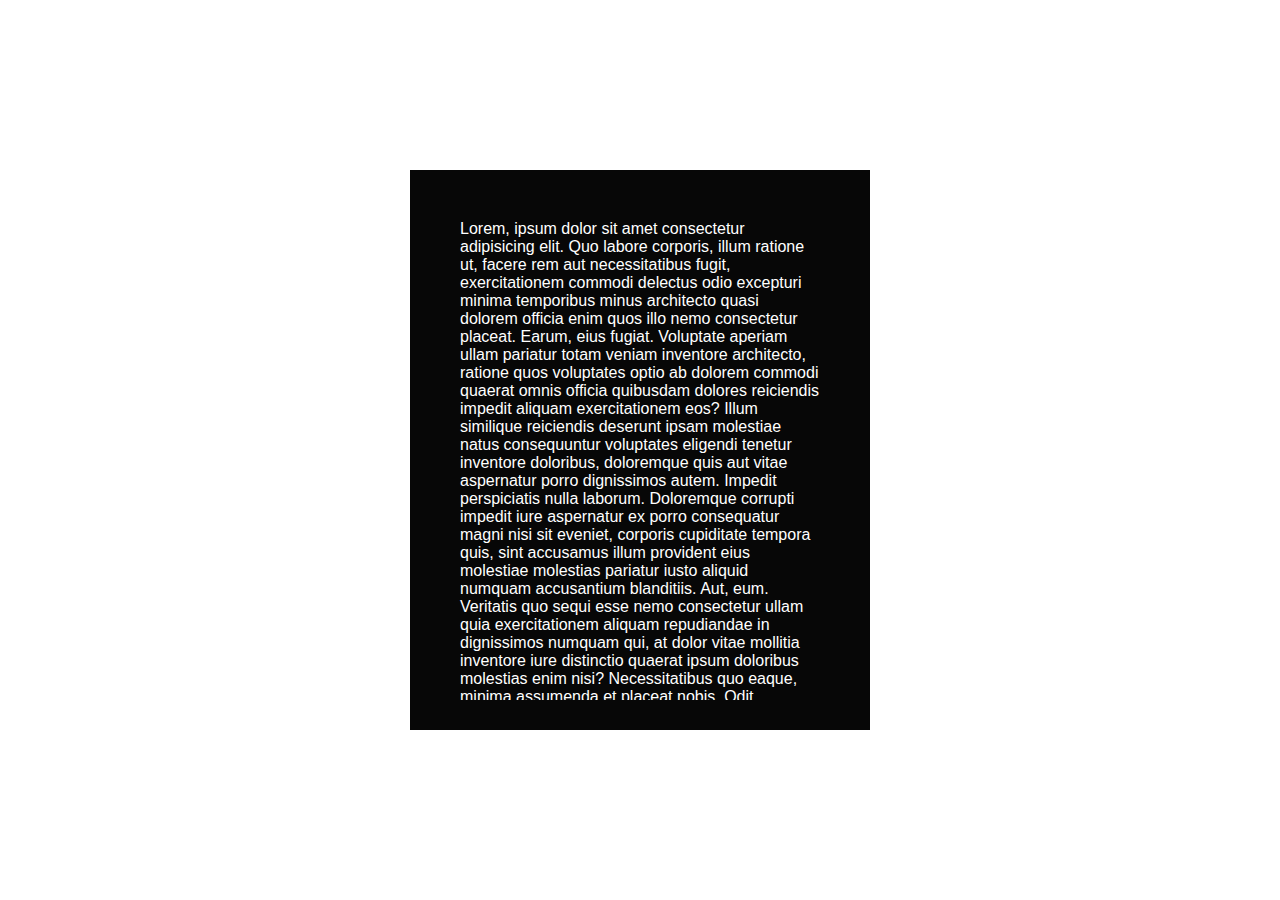
<file: Scrollbar/index.html>
<html lang="en">
  <head>
    <meta charset="UTF-8" />
    <meta http-equiv="X-UA-Compatible" content="IE=edge" />
    <meta name="viewport" content="width=device-width, initial-scale=1.0" />
    <title>Scrollbar</title>
    <link rel="stylesheet" href="style.css" />
  </head>
  <body>
    <section class="scroll-container">
      <div class="scroll-div">
        <div class="scroll-object">
          Lorem, ipsum dolor sit amet consectetur adipisicing elit. Quo labore
          corporis, illum ratione ut, facere rem aut necessitatibus fugit,
          exercitationem commodi delectus odio excepturi minima temporibus minus
          architecto quasi dolorem officia enim quos illo nemo consectetur
          placeat. Earum, eius fugiat. Voluptate aperiam ullam pariatur totam
          veniam inventore architecto, ratione quos voluptates optio ab dolorem
          commodi quaerat omnis officia quibusdam dolores reiciendis impedit
          aliquam exercitationem eos? Illum similique reiciendis deserunt ipsam
          molestiae natus consequuntur voluptates eligendi tenetur inventore
          doloribus, doloremque quis aut vitae aspernatur porro dignissimos
          autem. Impedit perspiciatis nulla laborum. Doloremque corrupti impedit
          iure aspernatur ex porro consequatur magni nisi sit eveniet, corporis
          cupiditate tempora quis, sint accusamus illum provident eius molestiae
          molestias pariatur iusto aliquid numquam accusantium blanditiis. Aut,
          eum. Veritatis quo sequi esse nemo consectetur ullam quia
          exercitationem aliquam repudiandae in dignissimos numquam qui, at
          dolor vitae mollitia inventore iure distinctio quaerat ipsum doloribus
          molestias enim nisi? Necessitatibus quo eaque, minima assumenda et
          placeat nobis. Odit accusamus quisquam fugit molestiae et! At
          provident reprehenderit veniam quas porro eaque enim ducimus neque
          tempore nesciunt pariatur assumenda, voluptates, quod deleniti soluta,
          nostrum ex ratione consequuntur distinctio vero magni blanditiis in
          optio dignissimos? Dolorum error deleniti necessitatibus, quibusdam
          distinctio neque beatae, eaque magnam nulla eum maiores explicabo
          ipsum magni voluptates, dolore adipisci qui ea debitis quod. Est,
          officia error? Natus fugiat impedit et voluptas minus quisquam
          voluptatum magni provident quos voluptates, delectus, veritatis
          accusamus voluptate eveniet mollitia aliquid nisi assumenda reiciendis
          laborum officiis illum magnam a? Reprehenderit vel animi adipisci
          doloribus explicabo dolorum odio consectetur, totam placeat illum
          quam! Impedit alias velit saepe, quis sapiente architecto laboriosam
          porro officiis omnis, unde minus corporis voluptate. Voluptates,
          quisquam deleniti vero impedit inventore corrupti repudiandae nesciunt
          facilis placeat fugiat corporis et autem mollitia! Nam id consectetur,
          voluptatum libero recusandae ipsam assumenda. Ad provident aperiam,
          laborum praesentium nihil iure voluptates et natus temporibus eum
          aliquam ratione similique eveniet repellat nisi velit, commodi fuga
          autem facere soluta. Deleniti numquam officiis ea labore odio minima
          laudantium doloremque asperiores repudiandae id quo ad eum enim,
          cupiditate veniam hic modi minus, praesentium qui! Ut soluta dolore et
          reiciendis ea beatae maxime enim facilis quibusdam. Optio nulla
          dignissimos accusamus mollitia rerum nemo magnam unde illo asperiores,
          voluptatum eius at corporis quos voluptate tempore, quasi praesentium
          debitis non nam in veniam maiores illum, reprehenderit quod. Impedit
          quisquam rem animi iste deleniti error, nemo harum illum inventore
          dolores quo eum officiis minus, eaque corporis. Ipsam perferendis
          labore qui exercitationem voluptatibus quam dignissimos non, harum
          animi nobis quaerat nesciunt, itaque quasi aperiam minus, maiores
          officia rem dolorem! Perspiciatis architecto sint molestiae ipsam,
          repellat consequuntur ipsum pariatur assumenda cum similique harum
          laborum quo molestias iure iste laudantium recusandae nostrum. Ea
          reiciendis dignissimos nostrum laborum obcaecati perspiciatis aliquam
          praesentium officiis repellendus maiores aperiam quibusdam facere
          sapiente similique temporibus distinctio officia autem non ipsum
          corrupti, corporis atque, nulla illo? Iure aspernatur non praesentium
          libero nobis, facilis corporis officiis quia, soluta quam sapiente
          enim qui ex adipisci iusto minus quaerat commodi. Beatae alias ab
          iusto cupiditate veniam!
        </div>
      </div>
    </section>
  </body>
</html>
</file>
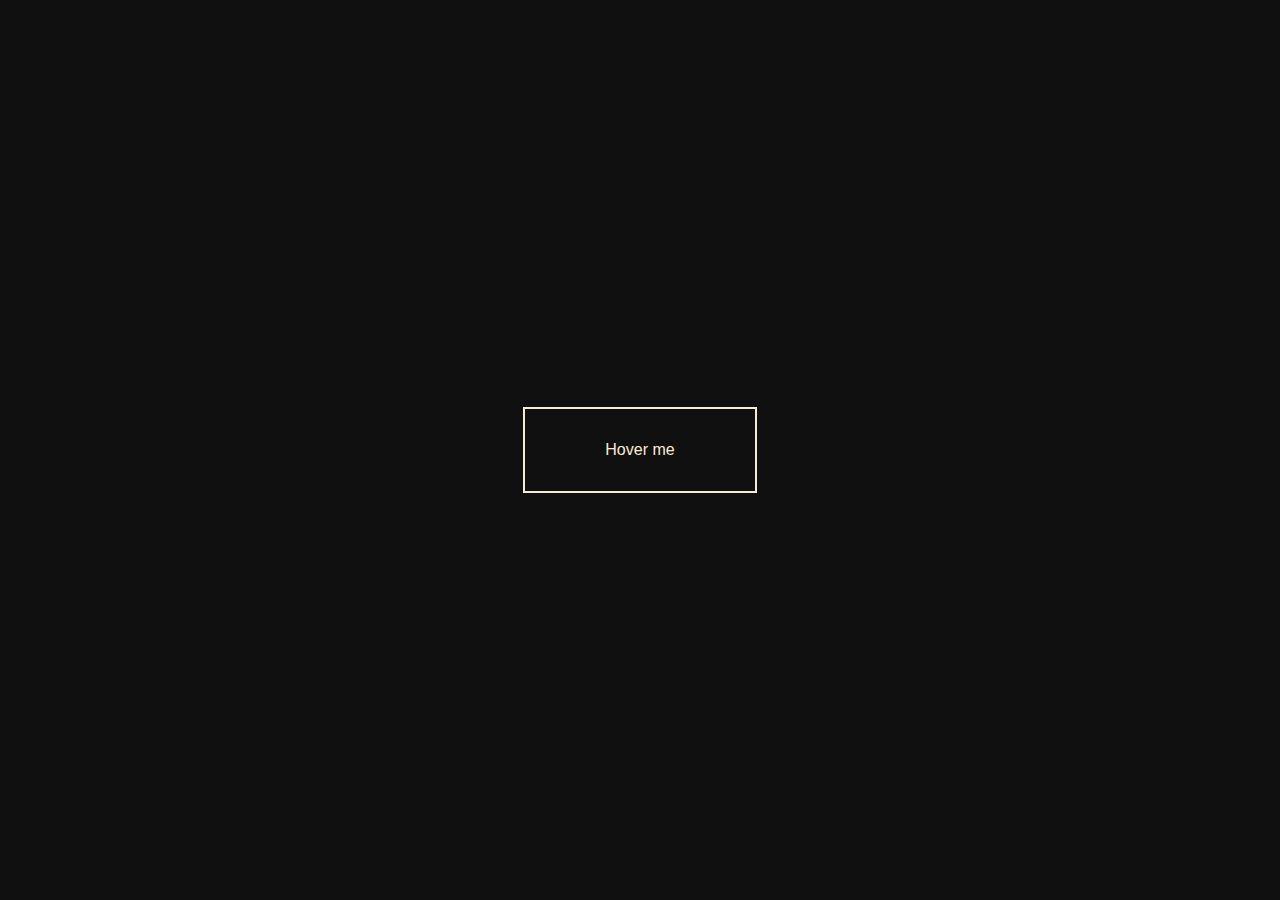
<file: Creative button animations/btn 1/index.html>
<!DOCTYPE html>
<html lang="en">
<head>
    <meta charset="UTF-8">
    <meta name="viewport" content="width=device-width, initial-scale=1.0">
    <title>btn 1 </title>
    <link rel ="stylesheet" href="style.css">
</head>
<body>
    <section class ="container">
        <a href = "">Hover me </a>
    </section>
    
</body>
</html>
</file>
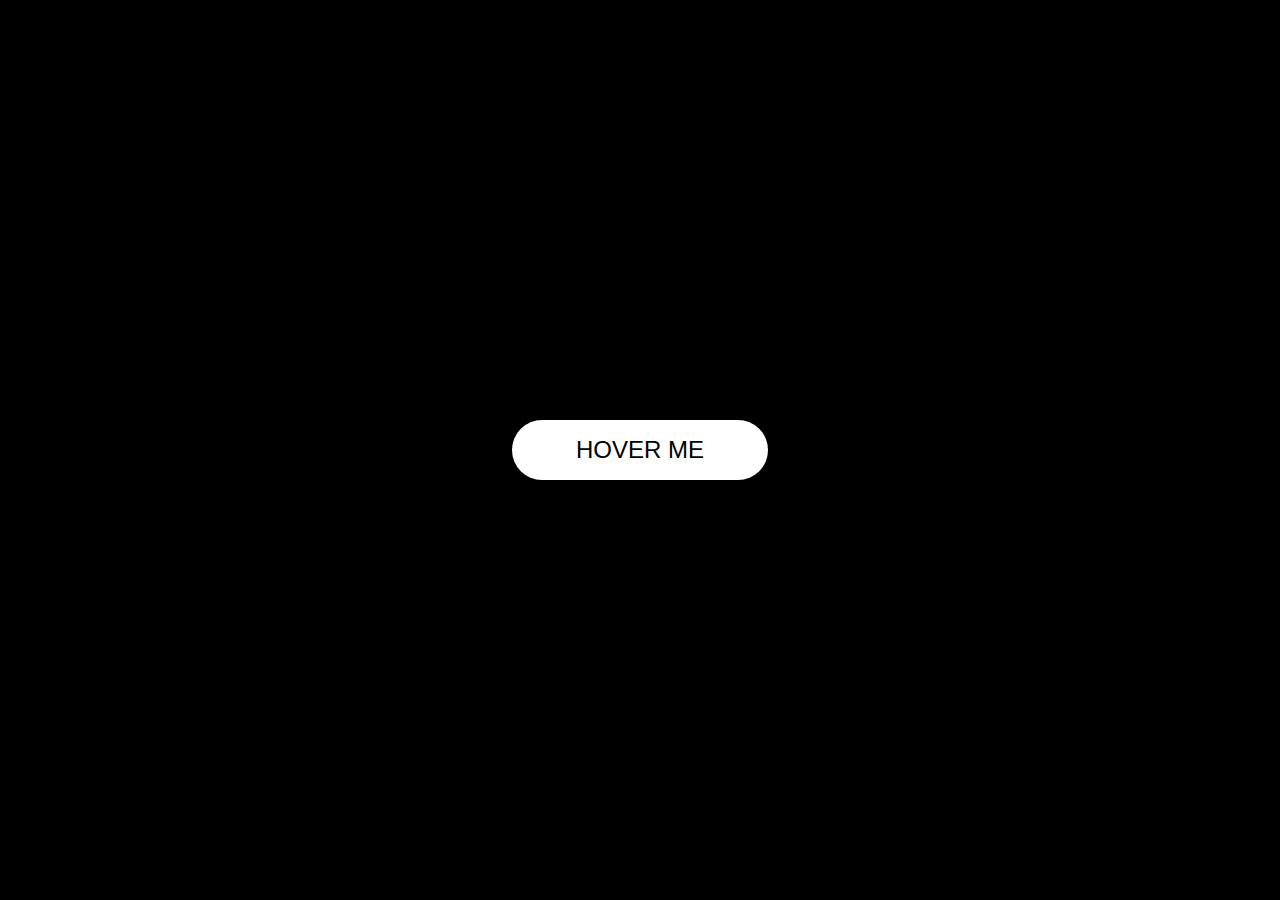
<file: Creative button animations/btn 5/index.html>
<html lang="en">
  <head>
    <meta charset="UTF-8" />
    <meta http-equiv="X-UA-Compatible" content="IE=edge" />
    <meta name="viewport" content="width=device-width, initial-scale=1.0" />
    <title>Btn 5</title>
    <link rel="stylesheet" href="style.css" />
  </head>
  <body>
    <section class="container">
      <a href="">Hover Me</a>
    </section>
  </body>
</html>
</file>
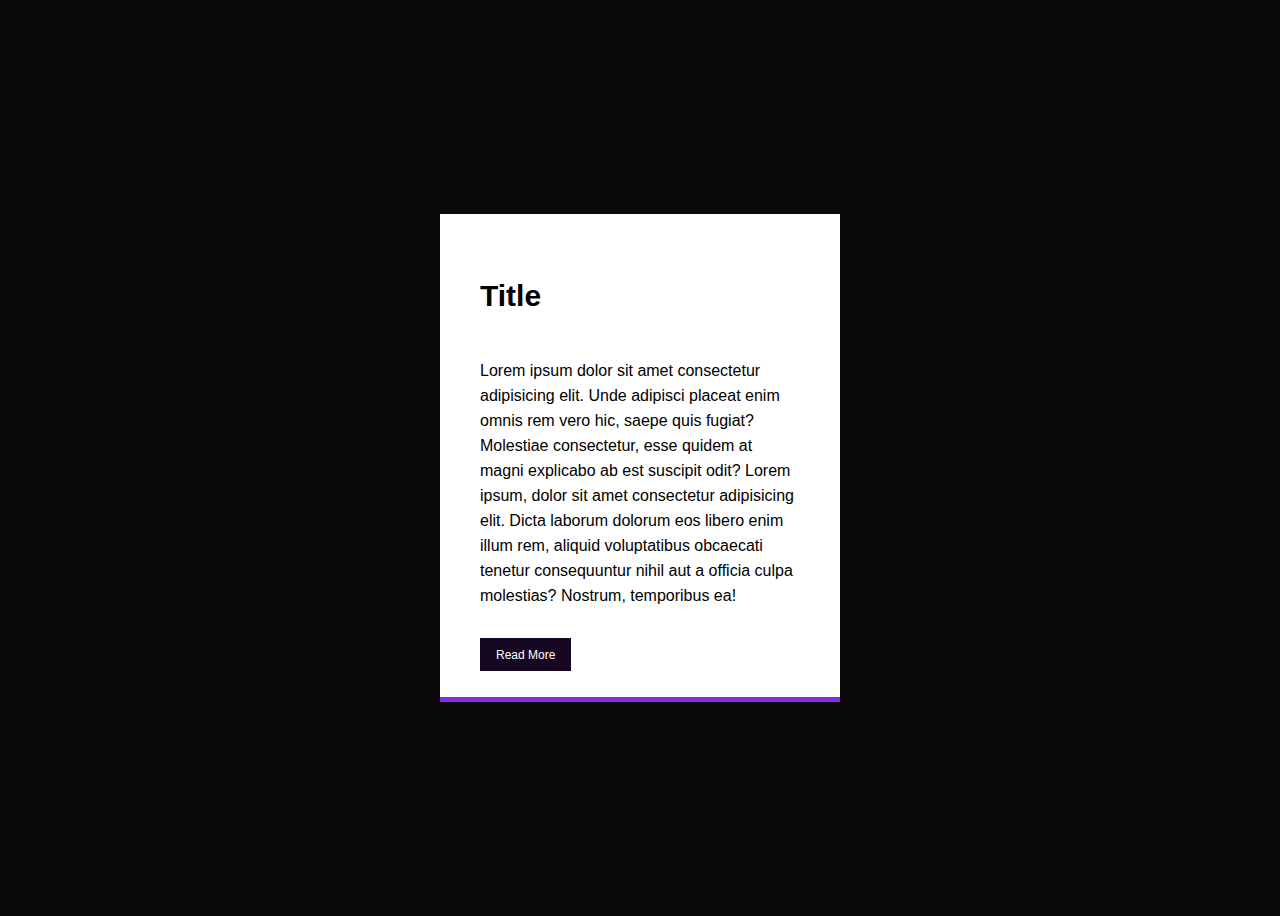
<file: Creative Cards/Card 1/index.html>
<html lang="en">
  <head>
    <meta charset="UTF-8" />
    <meta http-equiv="X-UA-Compatible" content="IE=edge" />
    <meta name="viewport" content="width=device-width, initial-scale=1.0" />
    <title>Creative Card 1</title>
    <link rel="stylesheet" href="style.css" />
  </head>
  <body>
    <section class="card-container">
      <article class="content">
        <h2>Title</h2>
        <p>
          Lorem ipsum dolor sit amet consectetur adipisicing elit. Unde adipisci
          placeat enim omnis rem vero hic, saepe quis fugiat? Molestiae
          consectetur, esse quidem at magni explicabo ab est suscipit odit?
          Lorem ipsum, dolor sit amet consectetur adipisicing elit. Dicta
          laborum dolorum eos libero enim illum rem, aliquid voluptatibus
          obcaecati tenetur consequuntur nihil aut a officia culpa molestias?
          Nostrum, temporibus ea!
        </p>
        <a href="">Read More</a>
      </article>
    </section>
  </body>
</html>
</file>
<file: Accordian/style.css>
* {
    padding: 0;
    margin: 0;
    box-sizing: border-box;
  }
  
  body {
    background: crimson;
    font-family: sans-serif;
  }
  
  #accordion {
    margin: 100px auto;
    width: 600px;
  }
  
  #accordion li {
    list-style: none;
    width: 100%;
    margin-bottom: 10px;
    background: #fff;
    padding: 10px;
  }
  
  #accordion li label {
    padding: 10px;
    display: flex;
    justify-content: space-between;
    align-items: center;
    font-size: 18px;
    font-weight: 500;
    color: dodgerblue;
    cursor: pointer;
  }
  
  #accordion li label span {
    transform: rotate(90deg);
    font-size: 22px;
    color: dodgerblue;
  }
  
  #accordion label + input[type="radio"] {
    display: none;
  }
  
  #accordion .content {
    padding: 0 10px;
    line-height: 26px;
    max-height: 0;
    /* overflow: hidden; */
    transition: max-height 0.5s;
  }
  
  #accordion label + input[type="radio"]:checked + .content {
    max-height: 400px;
  }
</file>
<file: creative loading animation/style.css>
*{
    margin :0;
    padding:0;
    box-sizing: border-box;
}

body{
    background: #00008bcb;
}
.wrapper {
    display :flex;
    justify-content: center;
    align-items: center;
    min-height: 100vh;
}

.wrapper .loader {
    display: flex;
    justify-content: space-evenly;
    padding: 1 20px;

}

.loader .loading {
    background: #fff;
    width :30px;
    height: 30px;
    border-radius: 50px;
    margin: 0 10px;
    animation: load 0.8s ease infinite ;
}

.loader .loading.one {
     animation-delay: 0.3s;
}
.loader .loading.two {
    animation-delay: 0.4s;
}

.loader .loading.three {
    animation-delay: 0.5s;
}

.loader .loading.four {
    animation-delay: 0.6s;
}


@keyframes load {
    0% {
        width :30px;
        height :30px;

    }
    50%{
        width :20px;
        height :20px;
    }
}
</file>
<file: Custom Scrollbar/style.css>
*{
    padding:0;
    margin:0;
    box-sizing: border-box;
    font-family: sans-serif;
}
body {
 background: crimson;
}

.card {
    background:#ccc;
    padding: 20px;
    margin:20px;
    font-family: sans-serif;
    line-height: 28px;

}

/* Scrollbar */
::-webkit-scrollbar{
    background-color: transparent;
    width:7px;

}
::-webkit-scrollbar-thumb{
    background: linear-gradient(#21D4Fd,#B721FF);
    border-radius: 100px;
}
</file>
<file: Heart/style.css>
* {
    box-sizing: border-box;
    margin: 0;
    padding: 0;
  }
  
  :root {
    --main-color: #dc143c;
  }
  
  body {
    display: flex;
    justify-content: center;
    align-items: center;
    height: 100vh;
    background: rgb(7, 7, 20);
  }
  
  /* gray-heart */
  .gray-heart {
    background: #ccc;
    display: flex;
    justify-content: center;
    align-items: center;
    width: 100px;
    height: 100px;
    position: relative;
    top: 0;
    transform: rotate(-45deg);
  }
  
  .gray-heart:before,
  .gray-heart:after {
    content: "";
    background: #ccc;
    border-radius: 50%;
    height: 100px;
    width: 100px;
    position: absolute;
  }
  
  .gray-heart:before {
    top: -50px;
    left: 0;
  }
  
  .gray-heart:after {
    left: 50px;
    top: 0;
  }
  
  /* red-heart */
  .red-heart {
    background: var(--main-color);
    display: flex;
    justify-content: center;
    align-items: center;
    height: 100px;
    width: 100px;
    transform: rotate(-45deg);
    position: absolute;
    visibility: hidden;
  }
  
  .red-heart:before,
  .red-heart:after {
    content: "";
    background: var(--main-color);
    border-radius: 50%;
    width: 100px;
    height: 100px;
    position: absolute;
  }
  
  .red-heart:before {
    top: -50px;
    left: 0;
  }
  
  .red-heart:after {
    left: 50px;
    top: 0;
  }
  
  .red-heart.animation {
    animation: pop 0.9s linear;
    visibility: visible;
  }
  
  .red-heart.fill-color {
    background: var(--main-color);
  }
  
  @keyframes pop {
    100% {
      transform: scale(1.7) rotate(-45deg);
      opacity: 0;
    }
  }
</file>
<file: Page scroll indicator/style.css>
* {
    margin: 0;
    padding: 0;
  }
  
  body {
    height: 100vh;
    font-family: sans-serif;
    background: #000;
    color: #fff;
  }
  
  .content {
    padding: 4rem;
  }
  
  section {
    border: 2px solid white;
    margin: 20px 0;
    padding: 20px;
  }
  
  section h1 {
    margin: 10px 0;
  }
  
  .scroll-indicator {
    position: fixed;
    top: 0;
    left: 0;
    width: 100%;
    height: 5px;
    background: rgba(0, 0, 0, 0.1);
  }
  
  .scroll-indicator .progress {
    height: 100%;
    width: 0;
    border-radius: 3px;
    /* https://www.grabient.com/ */
    background: linear-gradient(30deg, #21d4fd, #b721ff);
    transition: width 0.1s;
  }
</file>
<file: Scrollbar/style.css>
body {
    display: flex;
    justify-content: center;
    align-items: center;
    font-family: sans-serif;
    color: #fff;
  }
  
  .scroll-container {
    background: rgb(7, 7, 7);
    width: 25rem;
    padding: 30px;
  }
  
  .scroll-div {
    width: 400px;
    height: 500px;
    background: rgb(7, 7, 7);
    overflow: hidden;
    overflow-y: scroll;
  }
  
  .scroll-object {
    padding: 20px;
  }
</file>
<file: Creative button animations/btn 1/style.css>
*{
    padding :0;
    margin: 0;
    box-sizing: border-box;
}

.container{
    display:flex;
    justify-content: center;
    align-items: center;
    height: 100vh;
    background: rgb(16,16,16);
    font-family: sans-serif;
}

a{
    text-decoration: none;
    color:antiquewhite;
    border:2px solid antiquewhite;
    padding: 2rem 5rem;
    position: relative;
    overflow: hidden;
    transition: all 1s;
}

a:before{
    content: "DOWNLOAD";
    font-weight: bold;
    color:#000;
    position: absolute;
    left:0;
    top: 0;
    width: 100%;
    height:100%;
    background: antiquewhite;
    transform: translateY(-100%);
    transition: all 1s;

    /* center */
    display: flex;
    justify-content: center;
    align-items: center;
}

a:hover:before{
    transform: translateY(0);
}
</file>
<file: Creative button animations/btn 5/style.css>
* {
    padding: 0;
    margin: 0;
    box-sizing: border-box;
  }
  
  .container {
    height: 100vh;
    display: flex;
    justify-content: center;
    align-items: center;
    font-family: sans-serif;
    background: #000;
  }
  
  a {
    position: absolute;
    text-decoration: none;
    text-transform: uppercase;
    padding: 1rem 4rem;
    background: #fff;
    color: #000;
    border-radius: 100px;
    font-size: 1.5rem;
    transition: all 0.2s;
  }
  
  a:before {
    content: "";
    position: absolute;
    top: 0;
    left: 0;
    width: 100%;
    height: 100%;
    background: #fff;
    border-radius: 100px;
    transition: all 1s;
    z-index: -1;
  }
  
  a:hover:before {
    transform: scaleX(1.4) scaleY(1.6);
    opacity: 0;
  }
  
  a:hover {
    transform: translateY(-3px);
    box-shadow: 0 10px 20px rgba(0, 0, 0, 0.2);
  }
  
  a:active {
    transform: translateY(-1px);
    box-shadow: 0 5px 10px rgba(0, 0, 0, 0.2);
  }
</file>
<file: Creative Cards/Card 1/style.css>
body {
    display: flex;
    justify-content: center;
    align-items: center;
    font-family: sans-serif;
    background: rgb(10, 10, 10);
    height: 100vh;
  }
  
  .card-container {
    position: relative;
    width: 320px;
    padding: 40px;
    background: white;
    overflow: hidden;
  }
  
  .card-container:before {
    content: "";
    position: absolute;
    left: 0;
    bottom: calc(-100% + 5px);
    width: 100%;
    height: 100%;
    background: blueviolet;
    z-index: 1;
    transition: 1s;
  }
  
  .card-container:hover:before {
    bottom: 0;
  }
  
  .content {
    position: relative;
    color: #000;
    z-index: 2;
    transition: 1s;
  }
  
  h2 {
    font-size: 30px;
  }
  
  p {
    line-height: 25px;
    padding: 20px 0;
    margin: 20px 0;
  }
  
  a {
    font-size: 12px;
    color: #fff;
    text-decoration: none;
    background: rgb(22, 7, 35);
    padding: 0.6rem 1rem;
  }
  
  .card-container:hover .content {
    color: #fff;
  }
</file>
